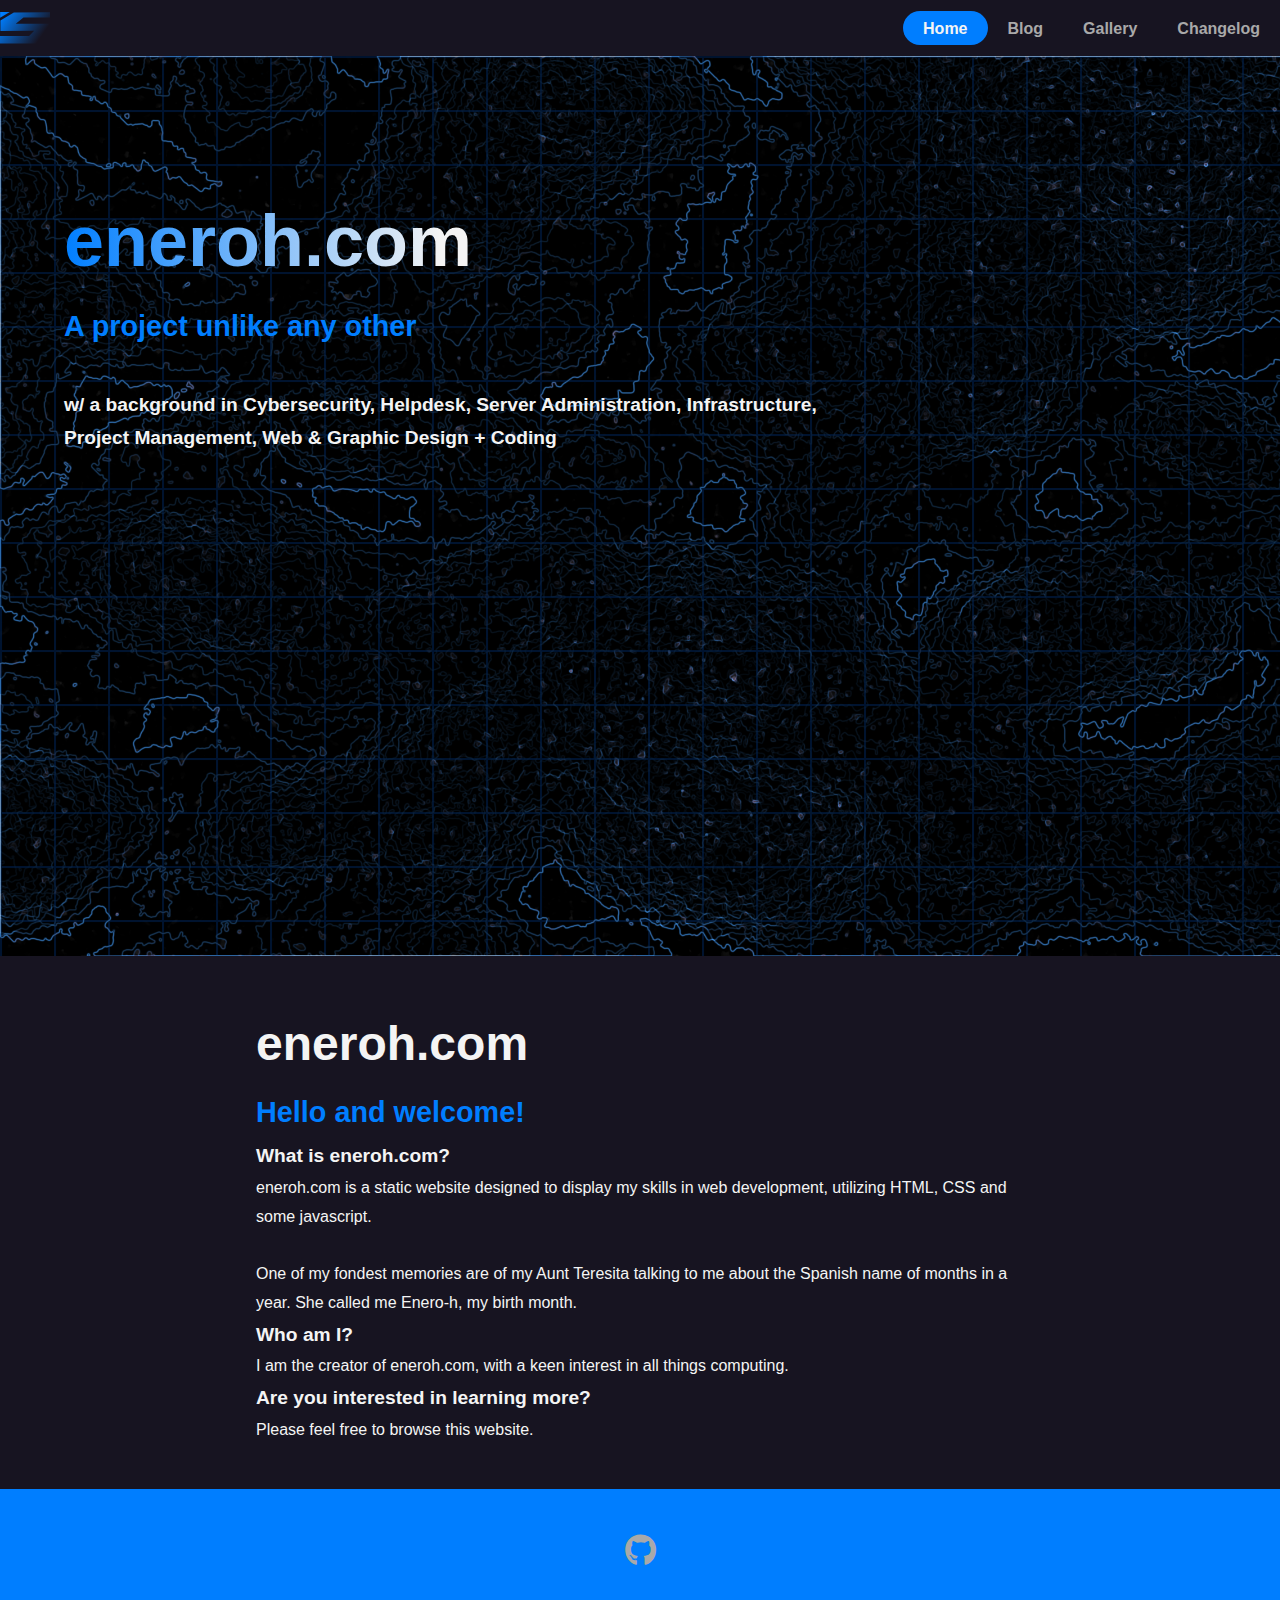
<file: index.html>
<!DOCTYPE html>
<html lang=en>
	<head>
		<meta charset="utf-8">
		<meta name="viewport" content="width=device-width, initial-scale=1.0">
		<!--<meta http-equiv="Content-Security-Policy" content="default-src 'self'">--> <!--BREAKS EVERYTHING-->
		<meta name="theme-color" content="#00cc66">
		<meta name="rating" content="General">
		<meta name="subject" content="Home">
		<meta name="description" content="The Primary Webpage for eneroh.com">
		<meta name="robots" content="index,follow">
		<meta name="googlebot" content="index,follow">
		<title>eneroh.com</title>
		<link rel="stylesheet" href="styles/styles.css">
		<link rel="stylesheet" href="https://cdnjs.cloudflare.com/ajax/libs/font-awesome/6.7.2/css/all.min.css">
		<link rel="icon" type="image/x-icon" href="images/logos/favicon.ico">
	</head>
	<body>
		<div class="wrapper">
			<header>
				<nav>
				<div class="headerflex">
					<div class="navleft">
						<img src="ideas/logos/drawing_outline_removed.svg" alt="logo" width="50">
						<!--<img src="ideas/fonts/<logo>" width="100px">-->
					</div>
					<div class="navmobcont">
						<div id=mobilenav>
							<div id="mobilelogo">
								<img src="ideas/logos/drawing_outline_removed.svg" alt="logo" width="50">
							<a href="javascript:void(0);" class="icon" type="button" onclick="myFunction()">
								<!--<i class="fa-solid fa-bars fa-1.5x"></i>-->Menu</a>
							</div>
							<div id="navlinks">
								<a href="https://eneroh.com" class="current">Home</a>
								<a href="/blog">Blog</a>
								<a href="/gallery">Gallery</a>
								<a href="/changelog">Changelog</a>
							</div>
						</div>
					</div>
					<div class="navright">
						<ul>
							<li><a href="https://eneroh.com" class="active">Home</a></li>
							<li><a href="/blog">Blog</a></li>
							<li><a href="/gallery">Gallery</a></li>
							<li><a href="/changelog">Changelog</a></li>
							<!--<li><a href="text">text</a></li>-->
							<!--<li><a href="<email here>"><i class="fa-solid fa-envelope"></i></a></li>-->
						</ul>
					</div>
				</div>
				</nav>
			</header>
			<main>
				<section class="herosection">
					<div class="herotext">
						<div class="herologomob">
							<h1 class="herologomobalt">eneroh.com</h1>
						</div>
						<div class="herologo">
						<!--<img src="ideas/fonts/<eneroh logo here>">-->
						</div>
						<h2>A project unlike any other</h2>
						<p>
						<h3>w/ a background in Cybersecurity, Helpdesk, Server Administration, Infrastructure,<br>
						Project Management, Web & Graphic Design + Coding</h3>
						</p>
						<div class="contact">
						<p>
							<!--<a href="mailto:<email here>" class="icon">Contact Me!</a>-->
						</p>
						</div>

					</div>
					<div class="heroimage">
					</div>
				</section>
				<section class="maincont">
				<h1>eneroh.com</h1>
				<h2>Hello and welcome!</h2>
				<h3>What is eneroh.com?</h3>
				eneroh.com is a static website designed to display my skills in web development, utilizing HTML, CSS and some javascript.<br><br>
				One of my fondest memories are of my Aunt Teresita talking to me about the Spanish name of months in a year. She called me Enero-h, my birth month.
				<h3>Who am I?</h3>
				I am the creator of eneroh.com, with a keen interest in all things computing.
				<h3>Are you interested in learning more?</h3>
				<p>
				Please feel free to browse this website.
				</p>
				</section>
			</main>
			<footer>
				<div class="footermain">
					<a href="https://github.com/eneroh/" class="icon"><i class="fa-brands fa-github fa-2x"></i></a>
					<!--<a href="mailto:kaolininduce@gmail.com" class="icon"><i class="fa-solid fa-envelope fa-2x"></i></a>-->
					<br>
				</div>
			</footer>
		</div>
		<script>
			function myFunction() { 
			  var x = document.getElementById("navlinks"); 
			  if (x.style.display === "block") { 
			    x.style.display = "none"; 
			    } else { 
			    x.style.display = "block"; 
			  } 
			}
		</script>
	</body>
</html>
</file>
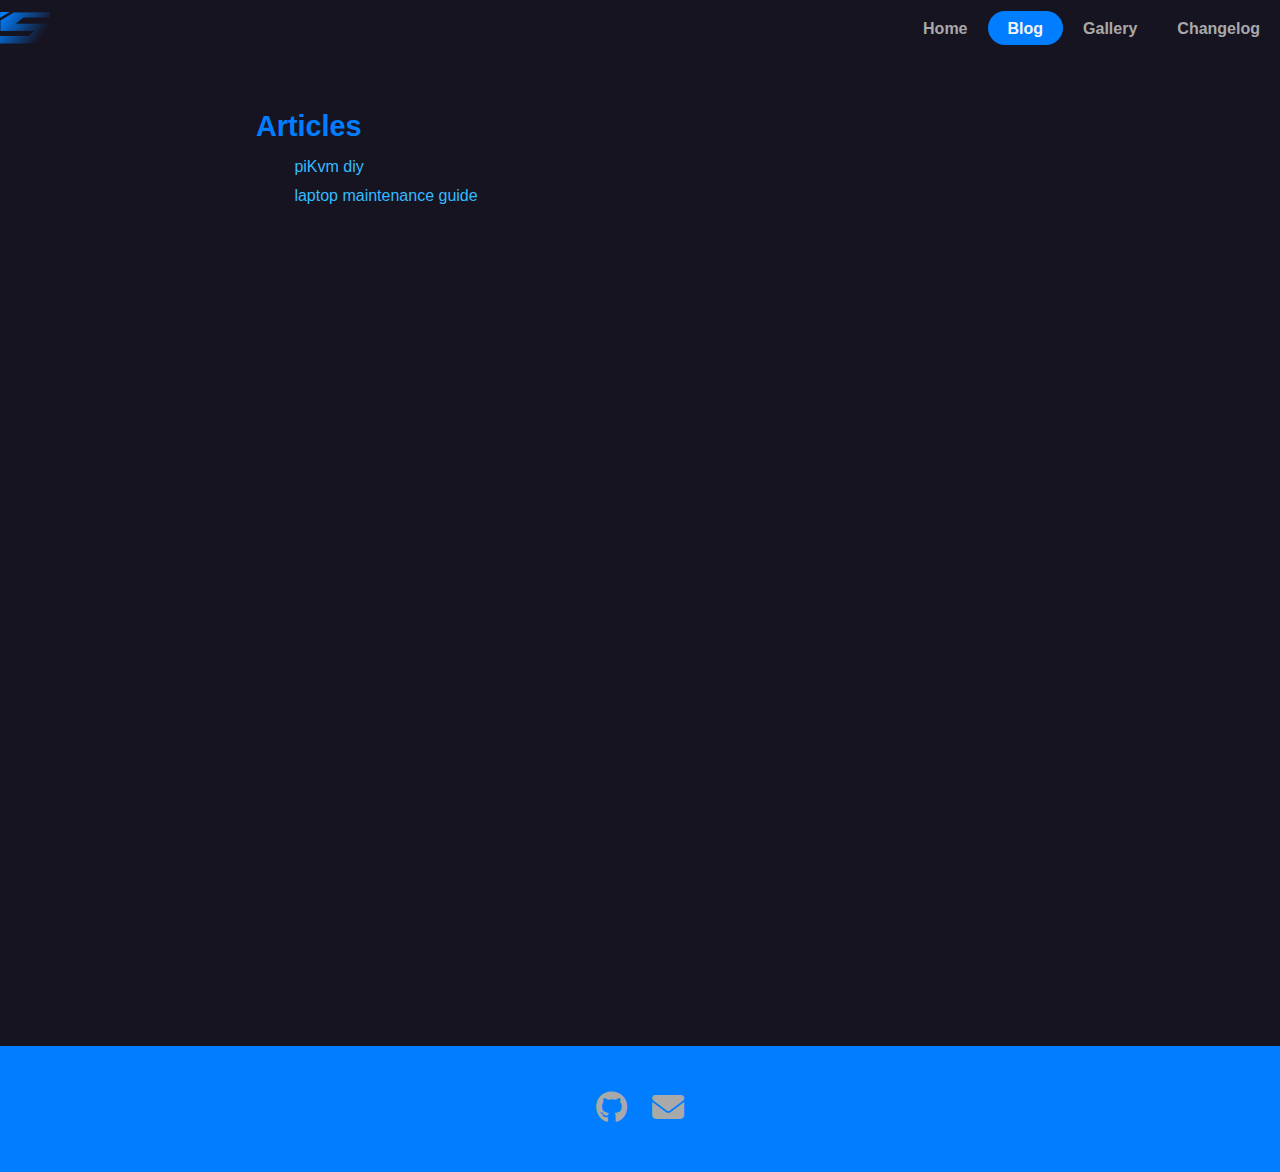
<file: blog.html>
<!DOCTYPE html>
<html lang=en>
	<head>
		<meta charset="utf-8">
		<meta name=viewport content="width=device-width, initial-scale=1.0">
		<!--<meta http-equiv="Content-Security-Policy" content="default-src 'self'">--> <!--BREAKS EVERYTHING-->
		<meta name="theme-color" content="#00cc66">
		<meta name="rating" content="General">
		<meta name="subject" content="Blog">
		<meta name="description" content="Displays blog articles">
		<meta name="robots" content="index,follow">
		<meta name="googlebot" content="index,follow">
		<title>Blog - Eneroh.com</title>
		<link rel="stylesheet" href="styles/styles.css">
		<link rel="stylesheet" href="https://cdnjs.cloudflare.com/ajax/libs/font-awesome/6.7.2/css/all.min.css">
		<link rel="icon" type="image/x-icon" href="images/logos/favicon.ico">
	</head>
	<body>
	<div class="wrapper">
		<header>
			<nav>
			<div class="headerflex">
				<div class="navleft">
					<img src="ideas/logos/drawing_outline_removed.svg" width="50px">
					<!--<img src="ideas/fonts/<logo here>" width="100px">-->
				</div>
				<div class="navmobcont">
					<div id=mobilenav>
						<div id="mobilelogo">
							<img src="ideas/logos/drawing_outline_removed.svg" width="50px">
							<a href="javascript:void(0);" class="icon" onclick="myFunction()">
								<!--<i class="fa-solid fa-bars"></i>-->Menu</a>
						</div>
						<div id="navlinks">
							<a href="https://eneroh.com">Home</a>
							<a href="/blog" class="current">Blog</a>
							<a href="/gallery">Gallery</a>
							<a href="/changelog">Changelog</a>
						</div>
					</div>
				</div>
				<div class="navright">
					<ul>
						<li><a href="https://eneroh.com">Home</a></li>
						<li><a href="/blog" class="active">Blog</a></li>
						<li><a href="/gallery">Gallery</a></li>
						<li><a href="/changelog">Changelog</a></li>
						<!--<li><a href="/text">text</a></li>-->
						<!--<li><a href="mailto:kaolininduce@gmail.com"><i class="fa-solid fa-envelope"></i></a></li>-->
					</ul>
				</div>
			</div>
			</nav>
		</header>
	</div>
	<main>
		<section class="blogcont">
			<div class="blogmain">
				<h2>Articles</h2>
				<ul>
					<li><a href="articles/piKvm_diy">piKvm diy</a></li>
					<li><a href="articles/laptop_maintenance_guide">laptop maintenance guide</a></li>
				</ul>
			</div>
		</section>
	</main>
	<footer>
		<div class="footermain">
			<a href="https://github.com/eneroh/" class="icon"><i class="fa-brands fa-github fa-2x"></i></a>
			<a href="mailto:kaolininduce@gmail.com" class="icon"><i class="fa-solid fa-envelope fa-2x"></i></a>
			<br>
		</div>
	</footer>
	<script>
	function myFunction() { 
	  var x = document.getElementById("navlinks"); 
	  if (x.style.display === "block") { 
	    x.style.display = "none"; 
	    } else { 
	    x.style.display = "block"; 
	  } 
	}
	</script>
	</body>
</html>
</file>
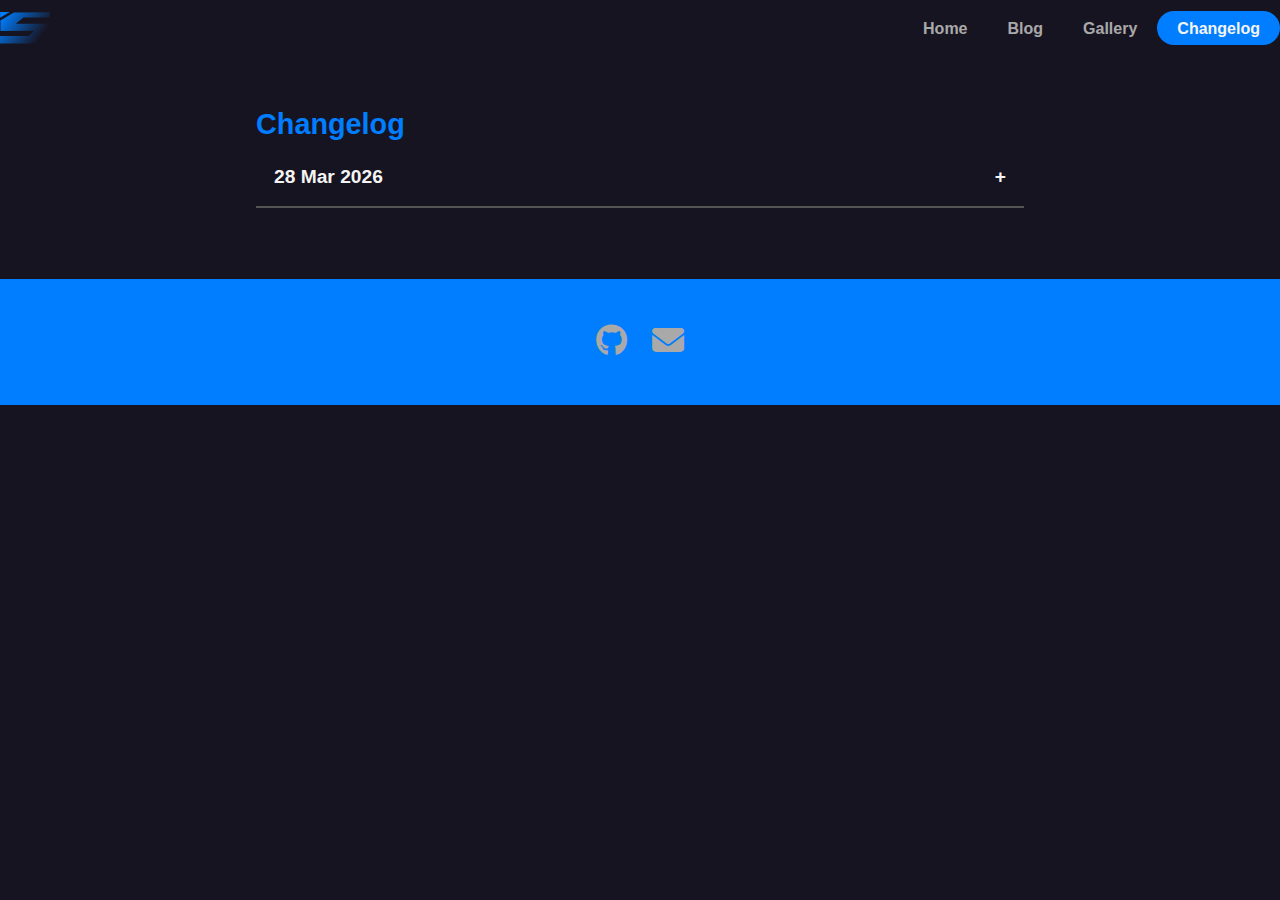
<file: changelog.html>
<!DOCTYPE html>
<html lang=en>
	<head>
		<meta charset="utf-8">
		<meta name="viewport" content="width=device-width, initial-scale=1.0">
		<!--<meta http-equiv="Content-Security-Policy" content="default-src 'self'">--> <!--BREAKS EVERYTHING-->
		<meta name="theme-color" content="#007eff">
		<meta name="rating" content="General">
		<meta name="subject" content="Changelog">
		<meta name="description" content="Displays information on changes made to this website">
		<meta name="robots" content="index,follow">
		<meta name="googlebot" content="index,follow">
		<title>Changelog - Eneroh.com</title>
		<link rel="stylesheet" href="styles/styles.css">
		<link rel="stylesheet" href="https://cdnjs.cloudflare.com/ajax/libs/font-awesome/6.7.2/css/all.min.css">
		<link rel="icon" type="image/x-icon" href="images/logos/favicon.ico">
	</head>
	<body>
	<div class="wrapper">
		<header>
			<nav>
			<div class="headerflex">
				<div class="navleft">
					<img src="ideas/logos/drawing_outline_removed.svg" width="50px">
					<!--<img src="ideas/fonts/<logo>" width="100px">-->
				</div>
				<div class="navmobcont">
					<div id=mobilenav>
						<div id="mobilelogo">
							<img src="ideas/logos/drawing_outline_removed.svg" width="50px">
							<a href="javascript:void(0);" class="icon" onclick="myFunction()">
							<!--<i class="fa-solid fa-bars"></i>-->Menu</a>
						</div>
						<div id="navlinks">
							<a href="https://eneroh.com">Home</a>
							<a href="/blog">Blog</a>
							<a href="/gallery">Gallery</a>
							<a href="/changelog" class="current">Changelog</a>
						</div>
					</div>
				</div>
				<div class="navright">
					<ul>
						<li><a href="https://eneroh.com">Home</a></li>
						<li><a href="/blog">Blog</a></li>
						<li><a href="/gallery">Gallery</a></li>
						<li><a href="/changelog" class="active">Changelog</a></li>
						<!--<li><a href="/<text>">text</a></li>-->
						<!--<li><a href="mailto:kaolininduce@gmail.com"><i class="fa-solid fa-envelope"></i></a></li>-->
					</ul>
				</div>
			</div>
			</nav>
		</header>
		<main>
		<section class="clcont">
			<div class="clmain">
			<h2>Changelog</h2>
<button type="button" class="collapsible">28 Mar 2026</button>
<div class="content">
	<ul>
		<li>eneroh.com is reborn.</li>
	</ul>
</div>
	<br>
	<br>
</div>
	</div>
	</section>
	</main>
	<footer>
		<div class="footermain">
			<a href="https://github.com/eneroh/" class="icon"><i class="fa-brands fa-github fa-2x"></i></a>
			<a href="mailto:kaolininduce@gmail.com" class="icon"><i class="fa-solid fa-envelope fa-2x"></i></a>
			<br>
		</div>
	</footer>
	</div>
	<script>
	function myFunction() { 
	  var x = document.getElementById("navlinks"); 
	  if (x.style.display === "block") { 
	    x.style.display = "none"; 
	    } else { 
	    x.style.display = "block"; 
	  } 
	}
	</script>
	<script>
	var coll = document.getElementsByClassName("collapsible");
	var i;

	for (i = 0; i < coll.length; i++) {
	  coll[i].addEventListener("click", function() {
	    this.classList.toggle("active");
	    var content = this.nextElementSibling;
	    if (content.style.display === "block") {
	      content.style.display = "none";
	    } else {
	      content.style.display = "block";
	    }
	  });
	}
	</script>
	</body>
</html>
</file>
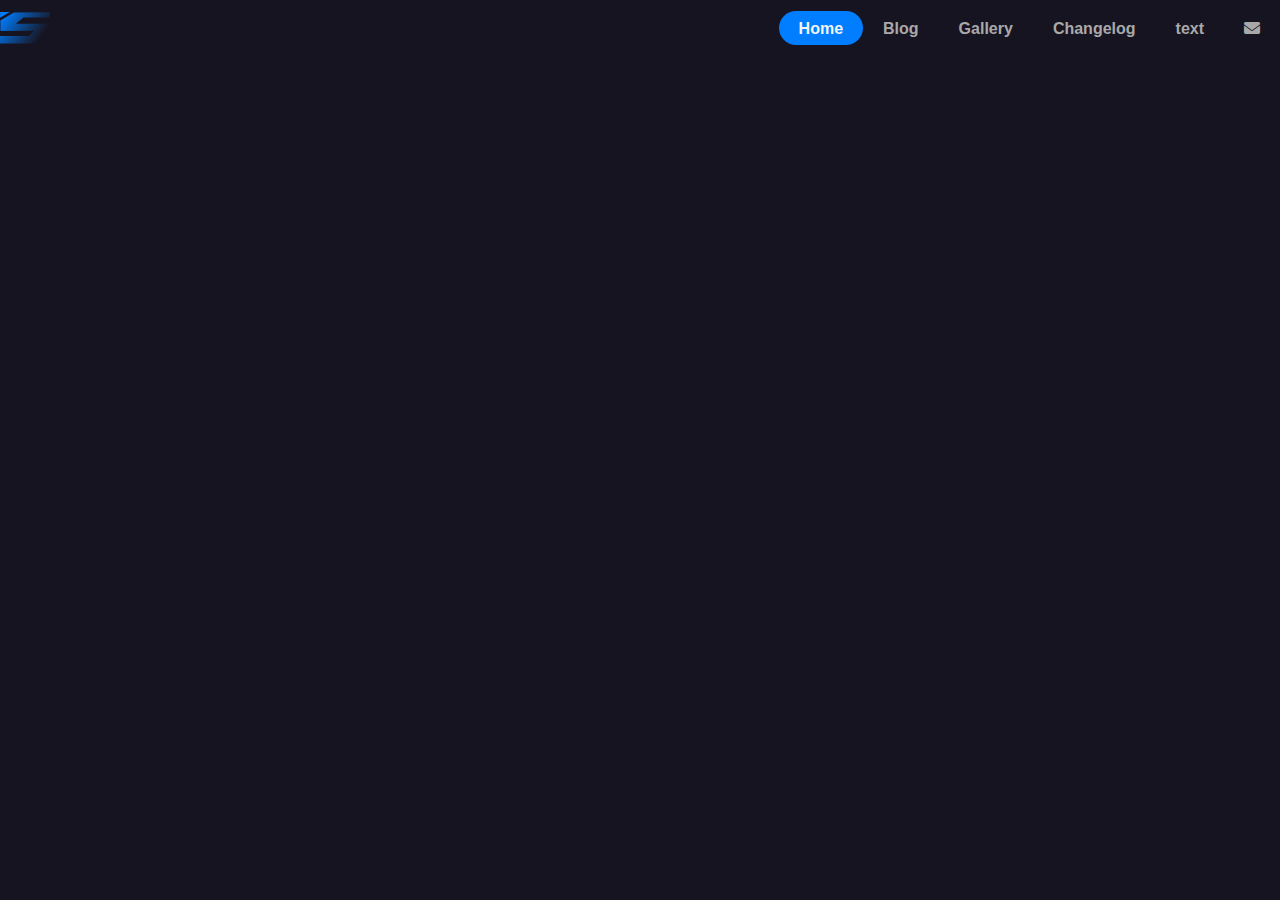
<file: template.html>
<html lang=en>
	<head>
		<meta charset="UTF-8">
		<meta name="viewport" content="width=device-width, initial-scale=1.0">
		<title>Blog - Snopoint</title>
		<link rel="stylesheet" href="styles/styles.css">
		<link rel="stylesheet" href="https://cdnjs.cloudflare.com/ajax/libs/font-awesome/6.6.0/css/all.min.css">
		<link rel="icon" type="image/x-icon" href="images/logos/favicon.ico">
	</head>
	<body>
	<div class="wrapper">
		<header>
			<nav aria-label="primary menu">
			<div class="headerflex">
				<div class="navleft">
					<img src="ideas/logos/drawing_outline_removed.svg" width="50px">
					<!--<img src="ideas/fonts/snopoint_logo_4.png" width="100px">-->
				</div>
				<div class="navmobcont">
					<div id=mobilenav>
						<div id="mobilelogo">
							<img src="ideas/logos/drawing_outline_removed.svg" width="50px">
							<a href="javascript:void(0);" class="icon" onclick="myFunction()">
							<i class="fa-solid fa-bars"></i></a>
						</div>
						<div id="navlinks">
							<a href="/index" class="current" aria-current="current">Home</a>
							<a href="/blog">Blog</a>
							<a href="/gallery">Gallery</a>
							<a href="/changelog">Changelog</a>
						</div>
					</div>
				</div>
				<div class="navright">
					<ul>
						<li><a href="/index" class=active aria-current="current">Home</a></li>
						<li><a href="/blog">Blog</a></li>
						<li><a href="/gallery">Gallery</a></li>
						<li><a href="/changelog">Changelog</a></li>
						<li><a href="/<text>">text</a></li>
						<li><a href="mailto:kaolininduce@gmail.com"><i class="fa-solid fa-envelope"></i></a></li>
					</ul>
				</div>
			</div>
			</nav>
		</header>
	</div>
	</body>
</html>
</file>
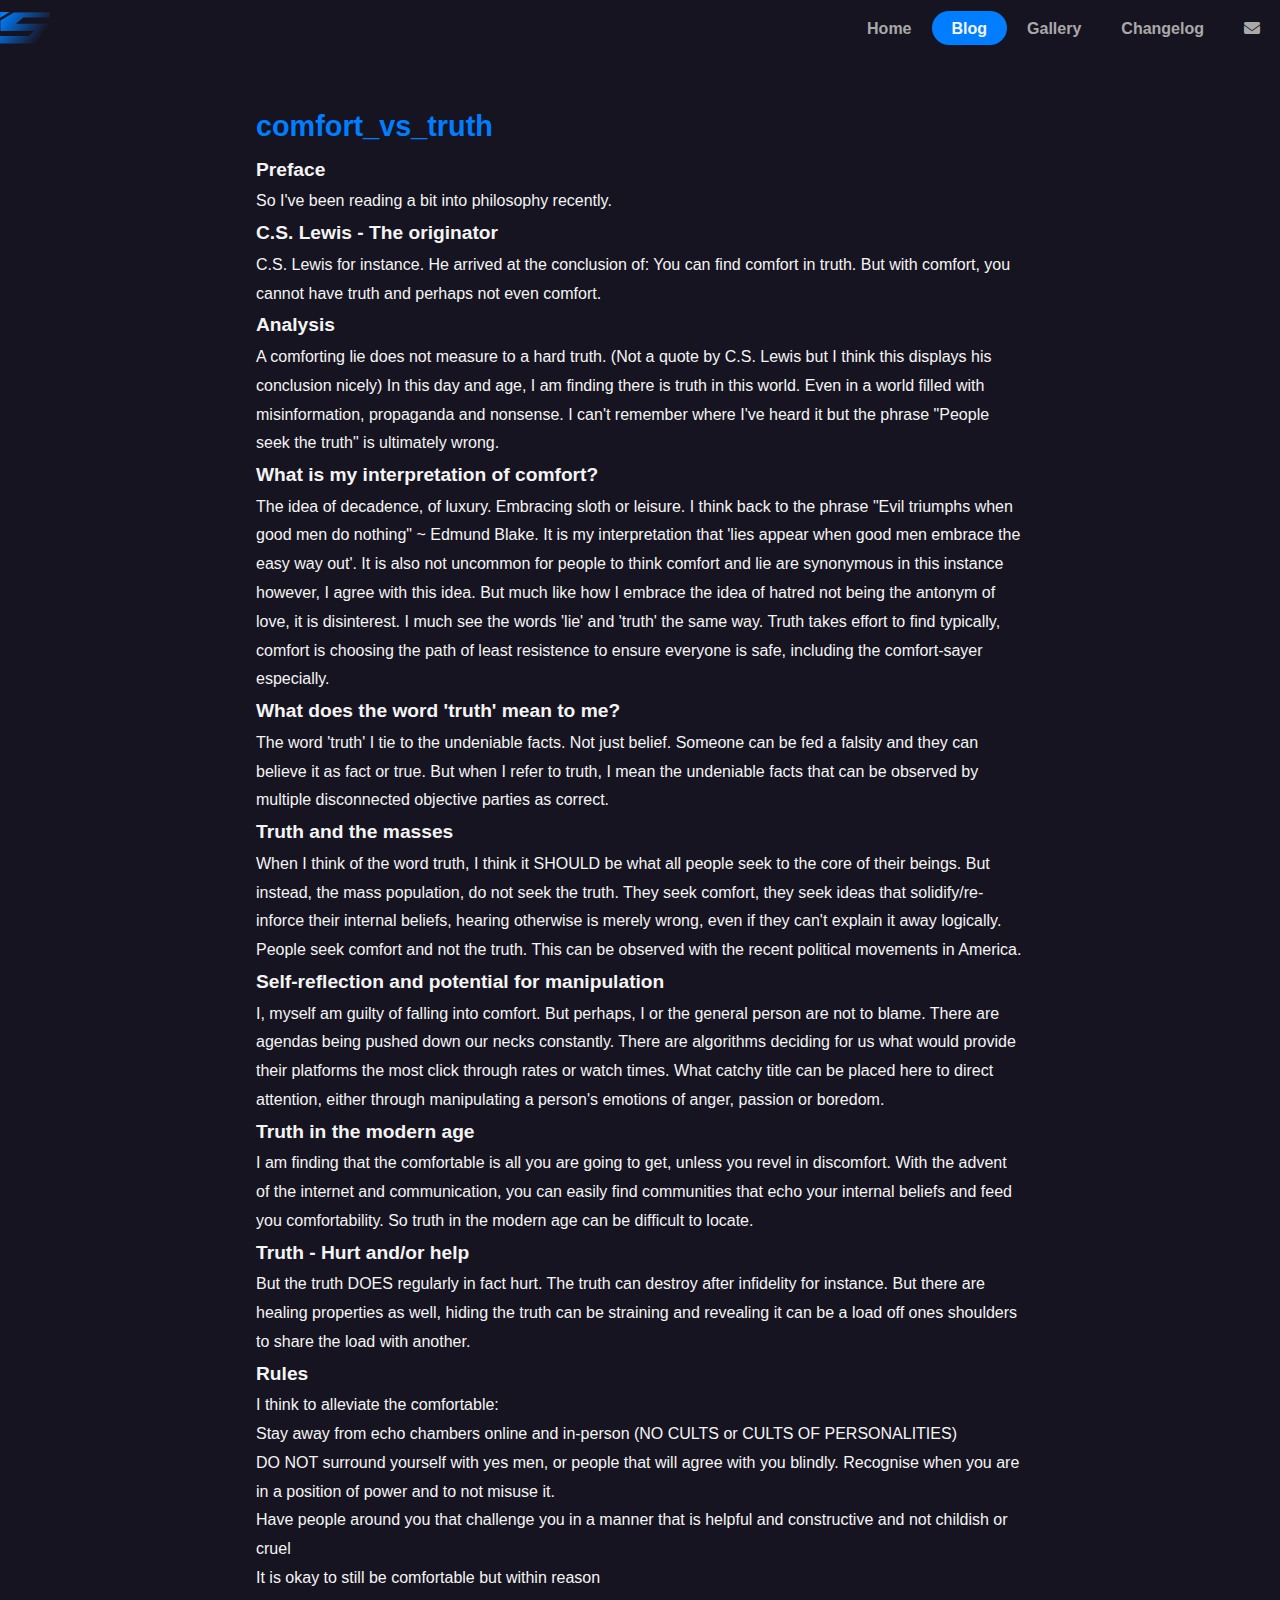
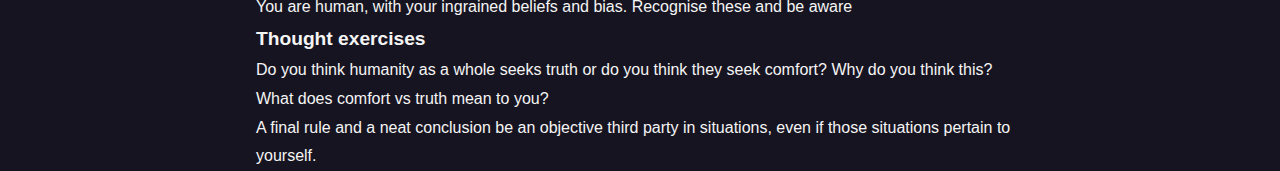
<file: articles/comfort_vs_truth.html>
<html lang=en>
	<head>
		<meta charset="UTF-8">
		<meta name="viewport" content="width=device-width, initial-scale=1.0">
		<title>Blog - Snopoint</title>
		<link rel="stylesheet" href="../styles/styles.css">
		<link rel="stylesheet" href="https://cdnjs.cloudflare.com/ajax/libs/font-awesome/6.7.2/css/all.min.css">
		<link rel="icon" type="image/x-icon" href="../images/logos/favicon.ico">
	</head>
	<body>
	<div class="wrapper">
		<header>
			<nav aria-label="primary menu">
			<div class="headerflex">
				<div class="navleft">
					<img src="../ideas/logos/drawing_outline_removed.svg" width="50px">
					<!--<img src="ideas/fonts/snopoint_logo_4.png" width="100px">-->
				</div>
				<div class="navmobcont">
					<div id=mobilenav>
						<div id="mobilelogo">
							<img src="../ideas/logos/drawing_outline_removed.svg" width="50px">
							<a href="javascript:void(0);" class="icon" onclick="myFunction()">
								<!--<i class="fa-solid fa-bars"></i>-->Menu</a>
						</div>
						<div id="navlinks">
							<a href="/index">Home</a>
							<a href="/blog" class="current" aria-current="current">Blog</a>
							<a href="/gallery">Gallery</a>
							<a href="/changelog">Changelog</a>
						</div>
					</div>
				</div>
				<div class="navright">
					<ul>
						<li><a href="/index">Home</a></li>
						<li><a href="/blog" class=active aria-current="current">Blog</a></li>
						<li><a href="/gallery">Gallery</a></li>
						<li><a href="/changelog">Changelog</a></li>
						<li><a href="mailto:kaolininduce@gmail.com"><i class="fa-solid fa-envelope"></i></a></li>
					</ul>
				</div>
			</div>
			</nav>
		</header>
		<main>
			<article>
			<section class="blogcont">
				<div class="blogmain">
<h2>comfort_vs_truth</h2>

<h3>Preface</h3>
So I've been reading a bit into philosophy recently.

<h3>C.S. Lewis - The originator</h3>
C.S. Lewis for instance. He arrived at the conclusion of: You can find comfort in truth. But with comfort, you cannot have truth and perhaps not even comfort.

<h3>Analysis</h3>
A comforting lie does not measure to a hard truth. (Not a quote by C.S. Lewis but I think this displays his conclusion nicely)

In this day and age, I am finding there is truth in this world. Even in a world filled with misinformation, propaganda and nonsense.

I can't remember where I've heard it but the phrase "People seek the truth" is ultimately wrong.

<h3>What is my interpretation of comfort?</h3>

The idea of decadence, of luxury. Embracing sloth or leisure. I think back to the phrase "Evil triumphs when good men do nothing" ~ Edmund Blake. It is my interpretation that 'lies appear when good men embrace the easy way out'. It is also not uncommon for people to think comfort and lie are synonymous in this instance however, I agree with this idea. But much like how I embrace the idea of hatred not being the antonym of love, it is disinterest.

I much see the words 'lie' and 'truth' the same way. Truth takes effort to find typically, comfort is choosing the path of least resistence to ensure everyone is safe, including the comfort-sayer especially.

<h3>What does the word 'truth' mean to me?</h3>

The word 'truth' I tie to the undeniable facts. Not just belief. Someone can be fed a falsity and they can believe it as fact or true. But when I refer to truth, I mean the undeniable facts that can be observed by multiple disconnected objective parties as correct.

<h3>Truth and the masses</h3>

When I think of the word truth, I think it SHOULD be what all people seek to the core of their beings. But instead, the mass population, do not seek the truth. They seek comfort, they seek ideas that solidify/re-inforce their internal beliefs, hearing otherwise is merely wrong, even if they can't explain it away logically.

People seek comfort and not the truth. This can be observed with the recent political movements in America.

<h3>Self-reflection and potential for manipulation</h3>

I, myself am guilty of falling into comfort. But perhaps, I or the general person are not to blame. There are agendas being pushed down our necks constantly. There are algorithms deciding for us what would provide their platforms the most click through rates or watch times. 

What catchy title can be placed here to direct attention, either through manipulating a person's emotions of anger, passion or boredom.

<h3>Truth in the modern age</h3>

I am finding that the comfortable is all you are going to get, unless you revel in discomfort. With the advent of the internet and communication, you can easily find communities that echo your internal beliefs and feed you comfortability. So truth in the modern age can be difficult to locate.

<h3>Truth - Hurt and/or help</h3>

But the truth DOES regularly in fact hurt. The truth can destroy after infidelity for instance.

But there are healing properties as well, hiding the truth can be straining and revealing it can be a load off ones shoulders to share the load with another.

<h3>Rules</h3>
I think to alleviate the comfortable:
<br>
<ul>
	<li>Stay away from echo chambers online and in-person (NO CULTS or CULTS OF PERSONALITIES)</li>
	<li>DO NOT surround yourself with yes men, or people that will agree with you blindly. Recognise when you are in a position of power and to not misuse it.</li>
	<li>Have people around you that challenge you in a manner that is helpful and constructive and not childish or cruel</li>
	<li>It is okay to still be comfortable but within reason</li>
	<li>You are human, with your ingrained beliefs and bias. Recognise these and be aware</li>
</ul>

<h3>Thought exercises</h3>
<ul>
	<li>Do you think humanity as a whole seeks truth or do you think they seek comfort? Why do you think this?</li>
	<li>What does comfort vs truth mean to you?</li>
</ul>
A final rule and a neat conclusion be an objective third party in situations, even if those situations pertain to yourself.
				</div>
			</section>
			</article>
		</main>
	</div>
	<script>
	function myFunction() { 
	  var x = document.getElementById("navlinks"); 
	  if (x.style.display === "block") { 
	    x.style.display = "none"; 
	    } else { 
	    x.style.display = "block"; 
	  } 
	}
	</script>
	</body>
</html>
</file>
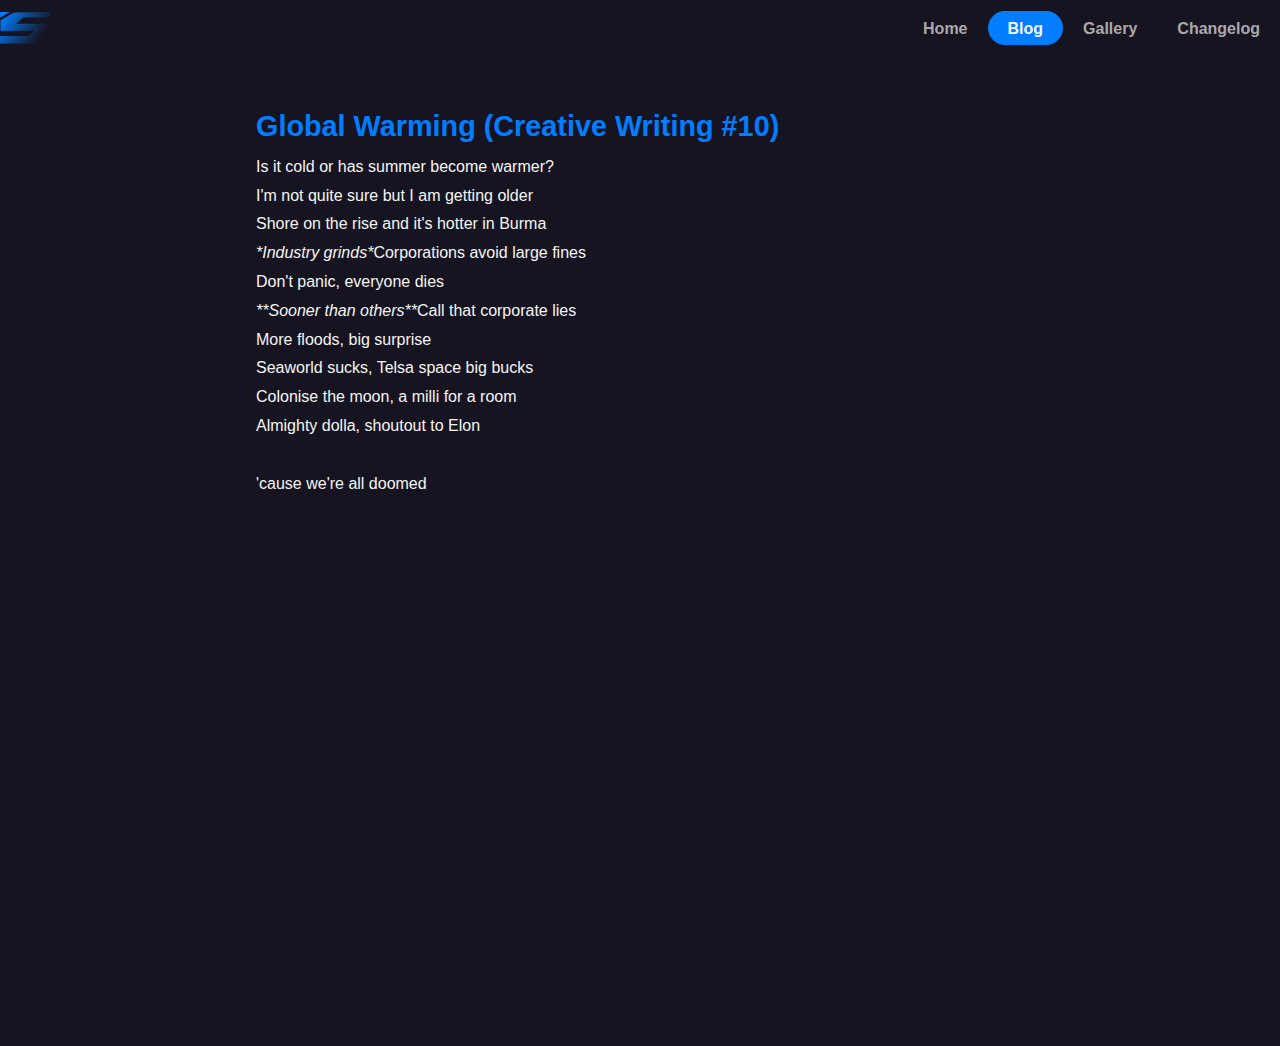
<file: articles/global_warming.html>
<!DOCTYPE html>
<html lang=en>
	<head>
		<meta charset="utf-8">
		<meta name="viewport" content="width=device-width, initial-scale=1.0">
		<!--<meta http-equiv="Content-Security-Policy" content="default-src 'self'">--> <!--BREAKS EVERYTHING-->
		<meta name="theme-color" content="#04AA6D">
		<meta name="rating" content="General">
		<meta name="subject" content="global warming">
		<meta name="description" content="creative writing piece #10">
		<meta name="robots" content="noindex">
		<meta name="googlebot" content="noindex">
		<title>Blog - Eneroh.com</title>
		<link rel="stylesheet" href="../styles/styles.css">
		<link rel="stylesheet" href="https://cdnjs.cloudflare.com/ajax/libs/font-awesome/6.7.2/css/all.min.css">
		<link rel="icon" type="image/x-icon" href="../images/logos/favicon.ico">
	</head>
	<body>
	<div class="wrapper">
		<header>
			<nav>
			<div class="headerflex">
				<div class="navleft">
					<img src="../ideas/logos/drawing_outline_removed.svg" width="50px">
					<!--<img src="ideas/fonts/<logo>" width="100px">-->
				</div>
				<div class="navmobcont">
					<div id=mobilenav>
						<div id="mobilelogo">
							<img src="../ideas/logos/drawing_outline_removed.svg" width="50px">
							<a href="javascript:void(0);" class="icon" onclick="myFunction()">
								<!--<i class="fa-solid fa-bars"></i>-->Menu</a>
						</div>
						<div id="navlinks">
							<a href="https://eneroh.com">Home</a>
							<a href="/blog" class="current">Blog</a>
							<a href="/gallery">Gallery</a>
							<a href="/changelog">Changelog</a>
						</div>
					</div>
				</div>
				<div class="navright">
					<ul>
						<li><a href="/index">Home</a></li>
						<li><a href="/blog" class="active">Blog</a></li>
						<li><a href="/gallery">Gallery</a></li>
						<li><a href="/changelog">Changelog</a></li>
						<!--<li><a href="mailto:kaolininduce@gmail.com"><i class="fa-solid fa-envelope"></i></a></li>-->
					</ul>
				</div>
			</div>
			</nav>
		</header>
		<main>
			<section class="blogcont">
				<div class="articlemain">
<h2>Global Warming (Creative Writing #10)</h2>
Is it cold or has summer become warmer?
<br>
I'm not quite sure but I am getting older
<br>
Shore on the rise and it's hotter in Burma
<br>
<i>*Industry grinds*</i>Corporations avoid large fines
<br>
Don't panic, everyone dies
<br>
<i>**Sooner than others**</i>Call that corporate lies
<br>
More floods, big surprise
<br>
Seaworld sucks, Telsa space big bucks
<br>
Colonise the moon, a milli for a room
<br>
Almighty dolla, shoutout to Elon
<br>
<br>
'cause we're all doomed
				</div>
			</section>
		</main>
	<footer>
	</footer>
	</div>
	<script>
	function myFunction() { 
	  var x = document.getElementById("navlinks"); 
	  if (x.style.display === "block") { 
	    x.style.display = "none"; 
	    } else { 
	    x.style.display = "block"; 
	  } 
	}
	</script>
	</body>
</html>
</file>
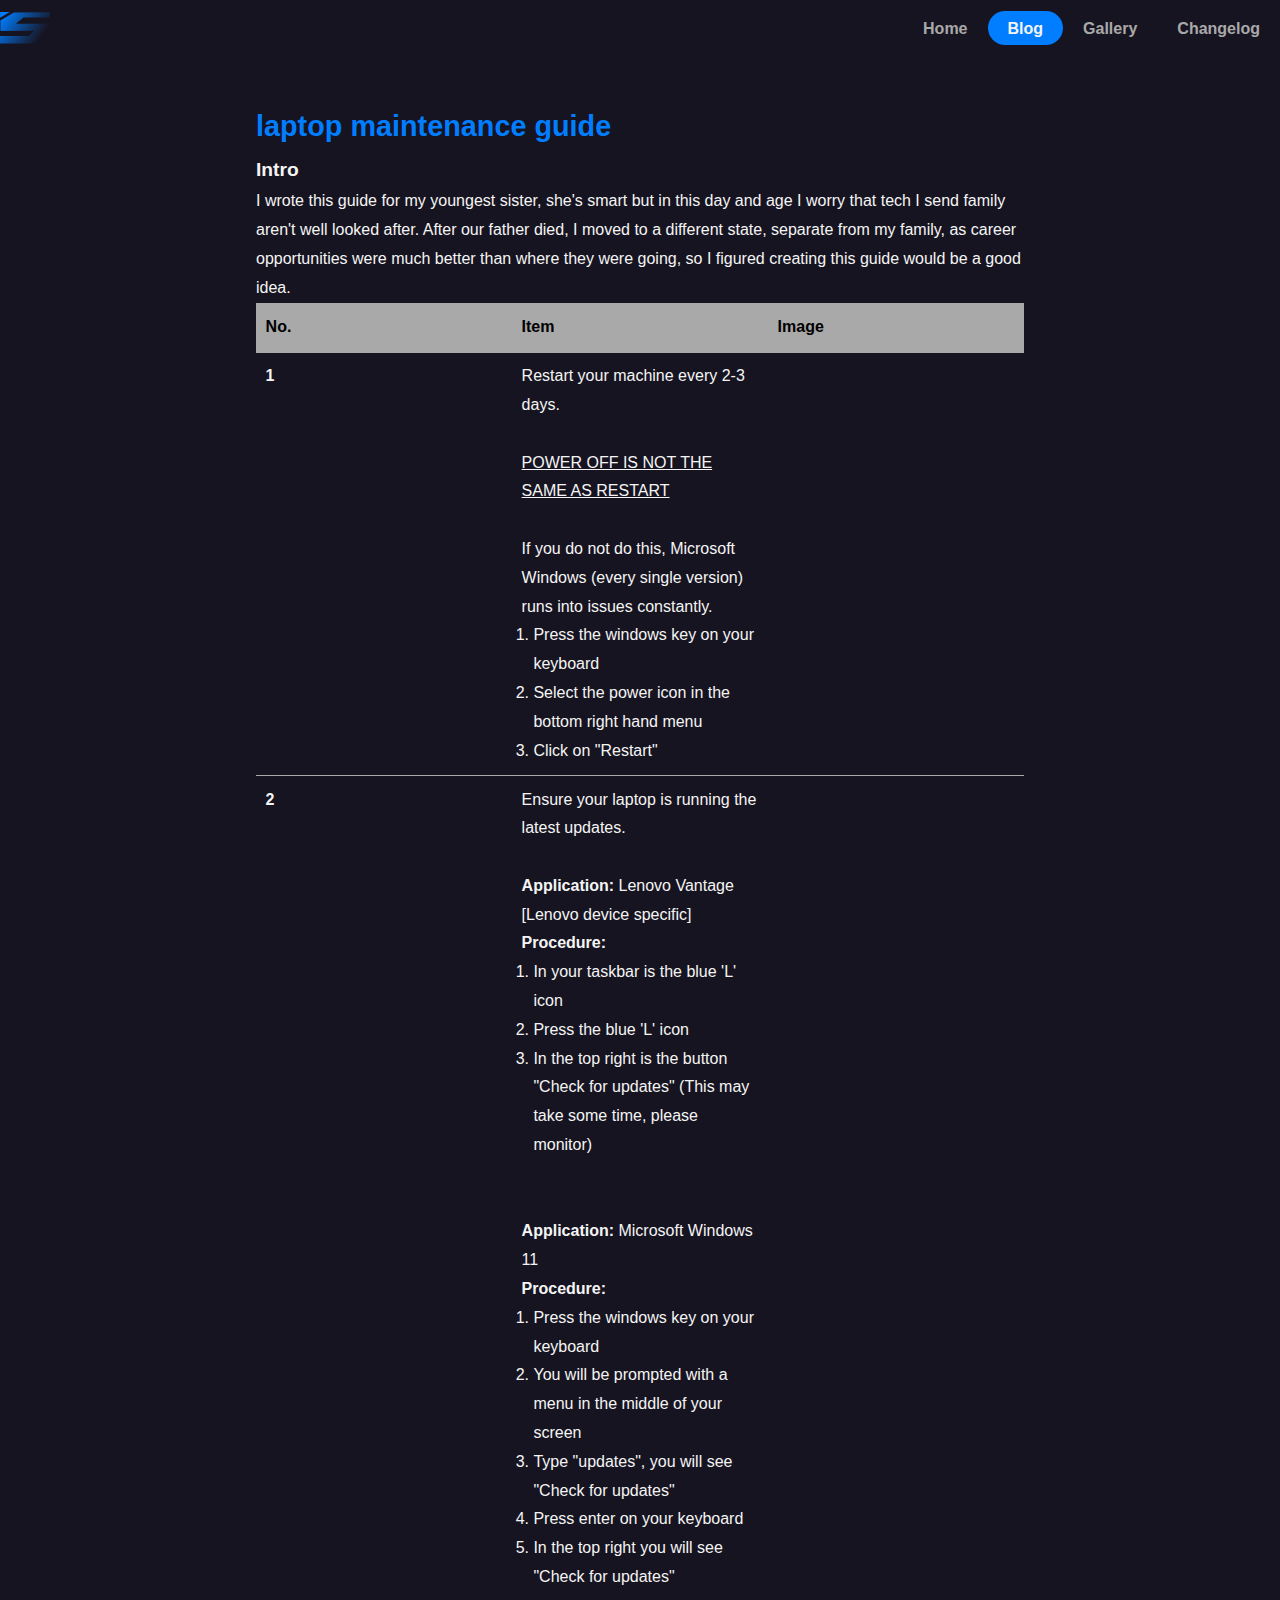
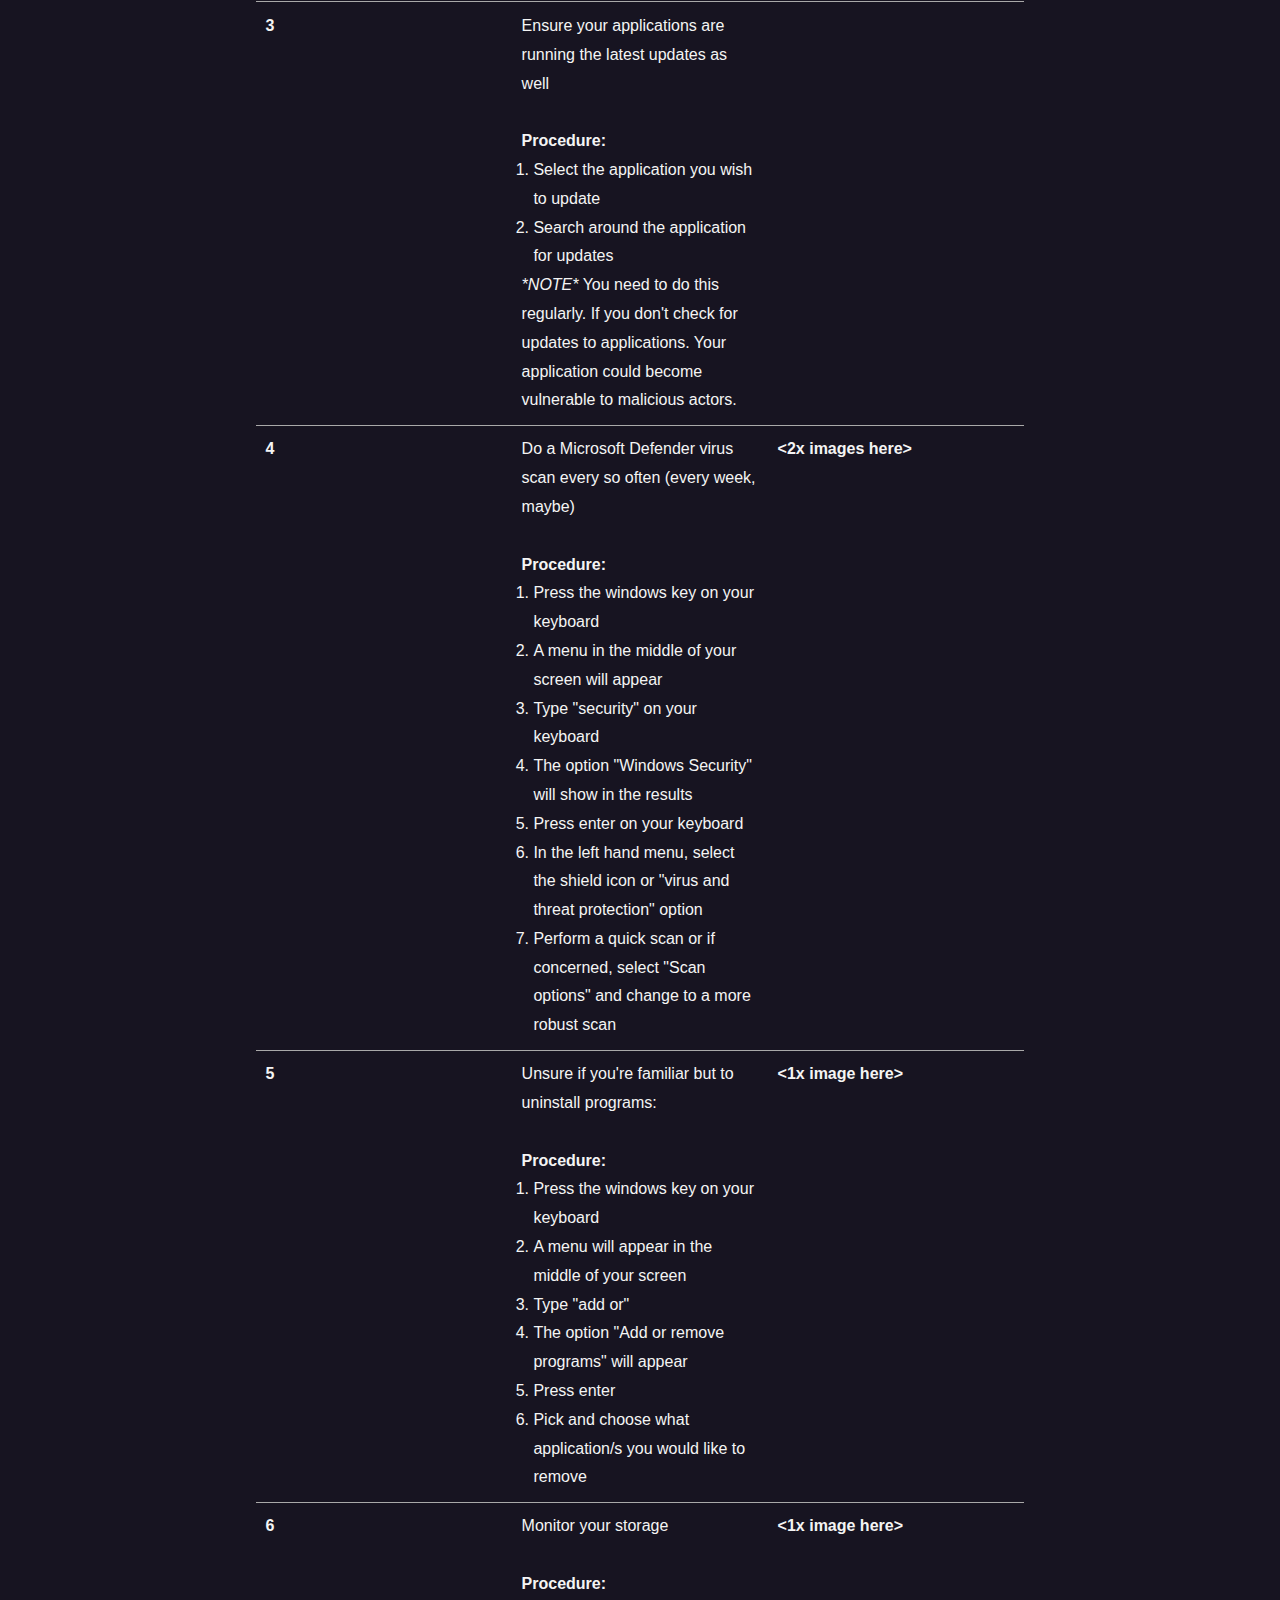
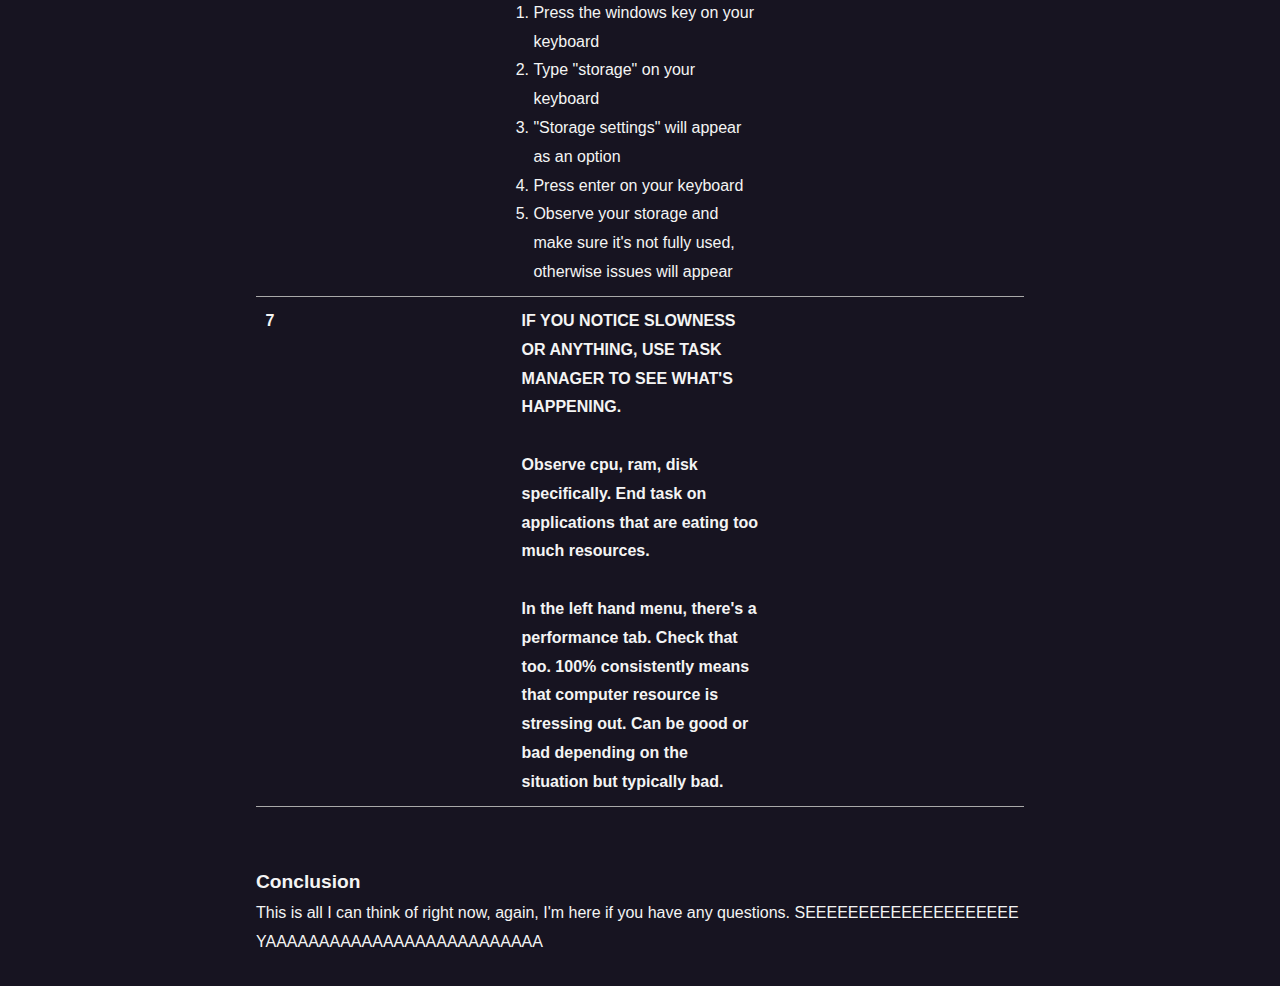
<file: articles/laptop_maintenance_guide.html>
<!DOCTYPE html>
<html lang=en>
	<head>
		<meta charset="utf-8">
		<meta name="viewport" content="width=device-width, initial-scale=1.0">
		<!--<meta http-equiv="Content-Security-Policy" content="default-src 'self'">--> <!--BREAKS EVERYTHING-->
		<meta name="theme-color" content="#007eff">
		<meta name="rating" content="General">
		<meta name="subject" content="pikvm project article">
		<meta name="description" content="Displays blog article titled 'pikvm project'">
		<meta name="robots" content="noindex">
		<meta name="googlebot" content="noindex">
		<title>Blog - Snopoint</title>
		<link rel="stylesheet" href="../styles/styles.css">
		<link rel="stylesheet" href="https://cdnjs.cloudflare.com/ajax/libs/font-awesome/6.7.2/css/all.min.css">
		<link rel="icon" type="image/x-icon" href="../images/logos/favicon.ico">
	</head>
	<body>
	<div class="wrapper">
		<header>
			<nav>
			<div class="headerflex">
				<div class="navleft">
					<img src="../ideas/logos/drawing_outline_removed.svg" width="50px">
					<!--<img src="ideas/fonts/snopoint_logo_4.png" width="100px">-->
				</div>
				<div class="navmobcont">
					<div id=mobilenav>
						<div id="mobilelogo">
							<img src="../ideas/logos/drawing_outline_removed.svg" width="50px">
							<a href="javascript:void(0);" class="icon" onclick="myFunction()">
								<!--<i class="fa-solid fa-bars"></i>-->Menu</a>
						</div>
						<div id="navlinks">
							<a href="https://eneroh.com">Home</a>
							<a href="/blog" class="current">Blog</a>
							<a href="/gallery">Gallery</a>
							<a href="/changelog">Changelog</a>
						</div>
					</div>
				</div>
				<div class="navright">
					<ul>
						<li><a href="/index">Home</a></li>
						<li><a href="/blog" class="active">Blog</a></li>
						<li><a href="/gallery">Gallery</a></li>
						<li><a href="/changelog">Changelog</a></li>
						<!--<li><a href="mailto:kaolininduce@gmail.com"><i class="fa-solid fa-envelope"></i></a></li>-->
					</ul>
				</div>
			</div>
			</nav>
		</header>
		<main>
			<section class="blogcont">
				<div class="articlemain">
<h2>laptop maintenance guide</h2>
<h3>Intro</h3>
I wrote this guide for my youngest sister, she's smart but in this day and age I worry that tech I send family aren't well looked after. After our father died, I moved to a different state, separate from my family, as career opportunities were much better than where they were going, so I figured creating this guide would be a good idea.
<table>
	<tr>
		<th>No.</th>
		<th>Item</th>
		<th>Image</th>
	</tr>
	<tr>
		<td><b>1</b></td>
		<td>
		Restart your machine every 2-3 days.
		<br>
		<br>
		<u>POWER OFF IS NOT THE SAME AS RESTART</u>
		<br>
		<br>
		If you do not do this, Microsoft Windows (every single version) runs into issues constantly.
		<ol>
			<li>Press the windows key on your keyboard</li>
			<li>Select the power icon in the bottom right hand menu</li>
			<li>Click on "Restart"</li>
		</ol>
		</td>
		<td>
			<b><image here></b>
		</td>
	</tr>
	<tr>
		<td><b>2</b></td>
		<td>
		Ensure your laptop is running the latest updates.
		<br>
		<br>
		<b>Application:</b> Lenovo Vantage [Lenovo device specific]
		<br>
		<b>Procedure:</b>
		<ol>
			<li>In your taskbar is the blue 'L' icon</li>
			<li>Press the blue 'L' icon</li>
			<li>In the top right is the button "Check for updates" (This may take some time, please monitor)</li>
		</ol>
		<br>
		<br>
		<b>Application:</b> Microsoft Windows 11
		<br>
		<b>Procedure:</b>
		<ol>
		<li>Press the windows key on your keyboard</li>
		<li>You will be prompted with a menu in the middle of your screen</li>
		<li>Type "updates", you will see "Check for updates"</li>
		<li>Press enter on your keyboard</li>
		<li>In the top right you will see "Check for updates"</li>
		</ol>
		</td>
		<td>
			<b><image here><b/>
			<b><image here></b>
		</td>
	</tr>
	<tr>
		<td><b>3</b></td>
		<td>
		Ensure your applications are running the latest updates as well
		<br>
		<br>
		<b>Procedure:</b>
		<ol>
			<li>Select the application you wish to update</li>
			<li>Search around the application for updates</li>
		</ol>
		<i>*NOTE*</i> You need to do this regularly. If you don't check for updates to applications. Your application could become vulnerable to malicious actors.
		</td>
		<td>
			<b><No Image here></b>
		</td>
	</tr>
	<tr>
		<td><b>4</b></td>
		<td>Do a Microsoft Defender virus scan every so often (every week, maybe)
			<br>
			<br>
			<b>Procedure:</b>
			<ol>
				<li>Press the windows key on your keyboard</li>
				<li>A menu in the middle of your screen will appear</li>
				<li>Type "security" on your keyboard</li>
				<li>The option "Windows Security" will show in the results</li>
				<li>Press enter on your keyboard</li>
				<li>In the left hand menu, select the shield icon or "virus and threat protection" option</li>
				<li>Perform a quick scan or if concerned, select "Scan options" and change to a more robust scan</li>
			</ol>
		</td>
		<td>
			<b><2x images here></b>
		</td>
	</tr>
	<tr>
		<td><b>5</b></td>
		<td>
			Unsure if you're familiar but to uninstall programs:
			<br>
			<br>
			<b>Procedure:</b>
			<ol>
				<li>Press the windows key on your keyboard</li>
				<li>A menu will appear in the middle of your screen</li>
				<li>Type "add or"</li>
				<li>The option "Add or remove programs" will appear</li>
				<li>Press enter</li>
				<li>Pick and choose what application/s you would like to remove</li>
			</ol>
		</td>
		<td>
			<b><1x image here></b>
		</td>
	</tr>
	<tr>
		<td><b>6</b></td>
		<td>
			Monitor your storage
			<br>
			<br>
			<b>Procedure:</b>
			<ol>
				<li>Press the windows key on your keyboard</li>
				<li>Type "storage" on your keyboard</li>
				<li>"Storage settings" will appear as an option</li>
				<li>Press enter on your keyboard</li>
				<li>Observe your storage and make sure it's not fully used, otherwise issues will appear</li>
			</ol>
		</td>
		<td>
			<b><1x image here></b>
		</td>
	</tr>
	<tr>
		<td><b>7</b></td>
		<td>
			<b>IF YOU NOTICE SLOWNESS OR ANYTHING, USE TASK MANAGER TO SEE WHAT'S HAPPENING.
				<br>
				<br>
Observe cpu, ram, disk specifically. End task on applications that are eating too much resources.
<br>
<br>
In the left hand menu, there's a performance tab. Check that too. 100% consistently means that computer resource is stressing out. Can be good or bad depending on the situation but typically bad.
			</b>
		</td>
	</tr>
</table>
<br>
<br>
<h3>Conclusion</h3>
This is all I can think of right now, again, I'm here if you have any questions.

SEEEEEEEEEEEEEEEEEEEE YAAAAAAAAAAAAAAAAAAAAAAAAAA
<br>
<br>
				</div>
			</section>
		</main>
	<footer>
	</footer>
	</div>
	<script>
	function myFunction() { 
	  var x = document.getElementById("navlinks"); 
	  if (x.style.display === "block") { 
	    x.style.display = "none"; 
	    } else { 
	    x.style.display = "block"; 
	  } 
	}
	</script>
	</body>
</html>
</file>
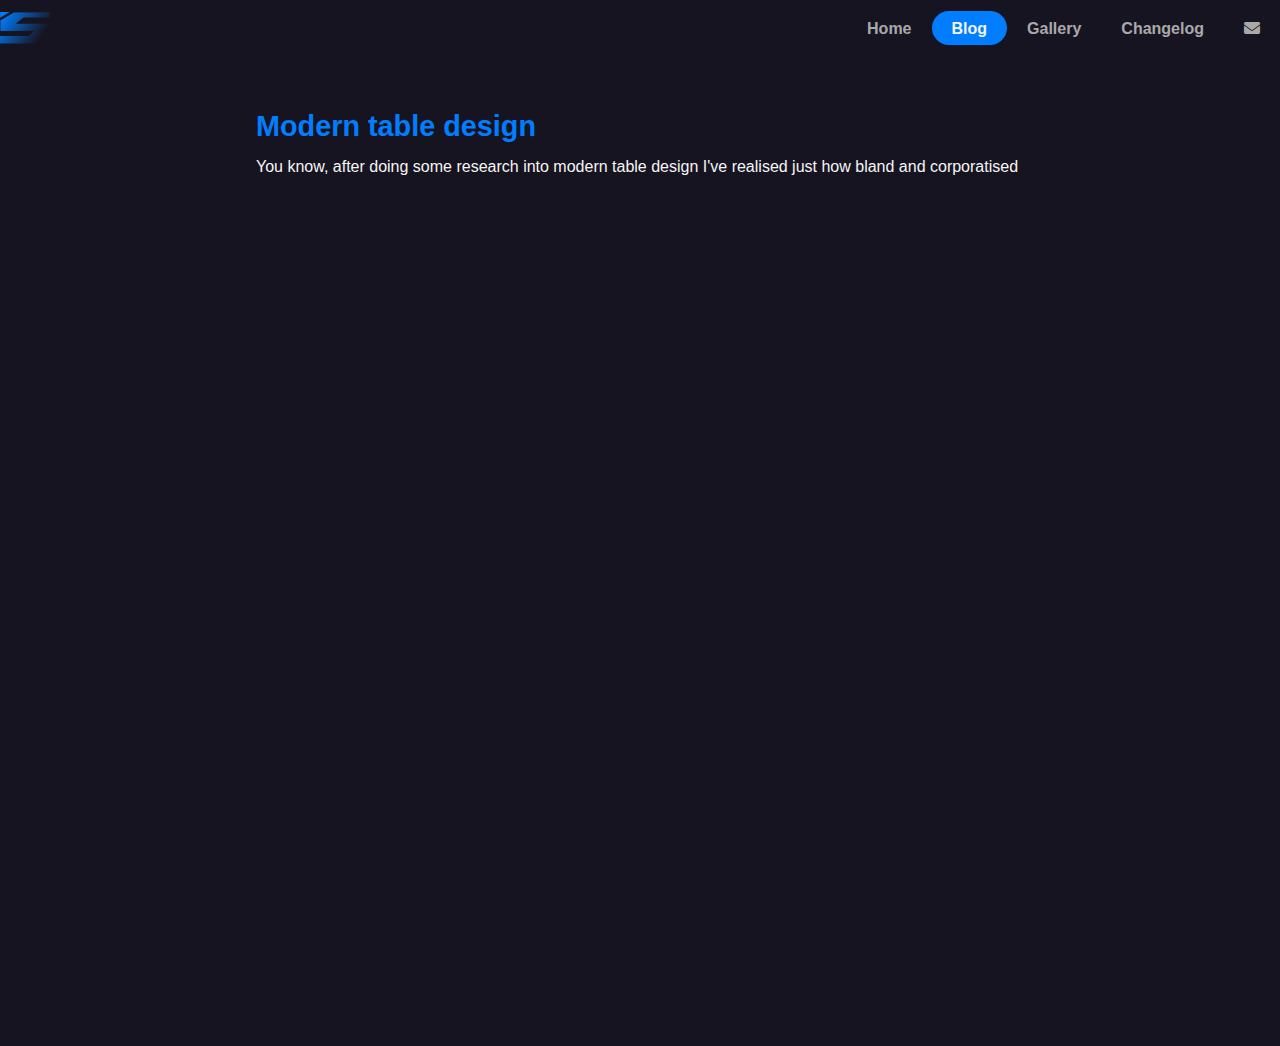
<file: articles/modern_table_design.html>
<html lang=en>
	<head>
		<meta charset="UTF-8">
		<meta name="viewport" content="width=device-width, initial-scale=1.0">
		<title>Blog - Snopoint</title>
		<link rel="stylesheet" href="../styles/styles.css">
		<link rel="stylesheet" href="https://cdnjs.cloudflare.com/ajax/libs/font-awesome/6.7.2/css/all.min.css">
		<link rel="icon" type="image/x-icon" href="../images/logos/favicon.ico">
	</head>
	<body>
	<div class="wrapper">
		<header>
			<nav aria-label="primary menu">
			<div class="headerflex">
				<div class="navleft">
					<img src="../ideas/logos/drawing_outline_removed.svg" width="50px">
					<!--<img src="ideas/fonts/snopoint_logo_4.png" width="100px">-->
				</div>
				<div class="navmobcont">
					<div id=mobilenav>
						<div id="mobilelogo">
							<img src="../ideas/logos/drawing_outline_removed.svg" width="50px">
							<a href="javascript:void(0);" class="icon" onclick="myFunction()">
								<!--<i class="fa-solid fa-bars"></i>-->Menu</a>
						</div>
						<div id="navlinks">
							<a href="/index">Home</a>
							<a href="/blog" class="current" aria-current="current">Blog</a>
							<a href="/gallery">Gallery</a>
							<a href="/changelog">Changelog</a>
						</div>
					</div>
				</div>
				<div class="navright">
					<ul>
						<li><a href="/index">Home</a></li>
						<li><a href="/blog" class=active aria-current="current">Blog</a></li>
						<li><a href="/gallery">Gallery</a></li>
						<li><a href="/changelog">Changelog</a></li>
						<li><a href="mailto:kaolininduce@gmail.com"><i class="fa-solid fa-envelope"></i></a></li>
					</ul>
				</div>
			</div>
			</nav>
		</header>
		<main>
			<section class="blogcont">
				<div class="articlemain">
<h2>Modern table design</h2>

You know, after doing some research into modern table design I've realised just how bland and corporatised


				</div>
			</section>
		</main>
	</div>
	<script>
	function myFunction() { 
	  var x = document.getElementById("navlinks"); 
	  if (x.style.display === "block") { 
	    x.style.display = "none"; 
	    } else { 
	    x.style.display = "block"; 
	  } 
	}
	</script>
	</body>
</html>
</file>
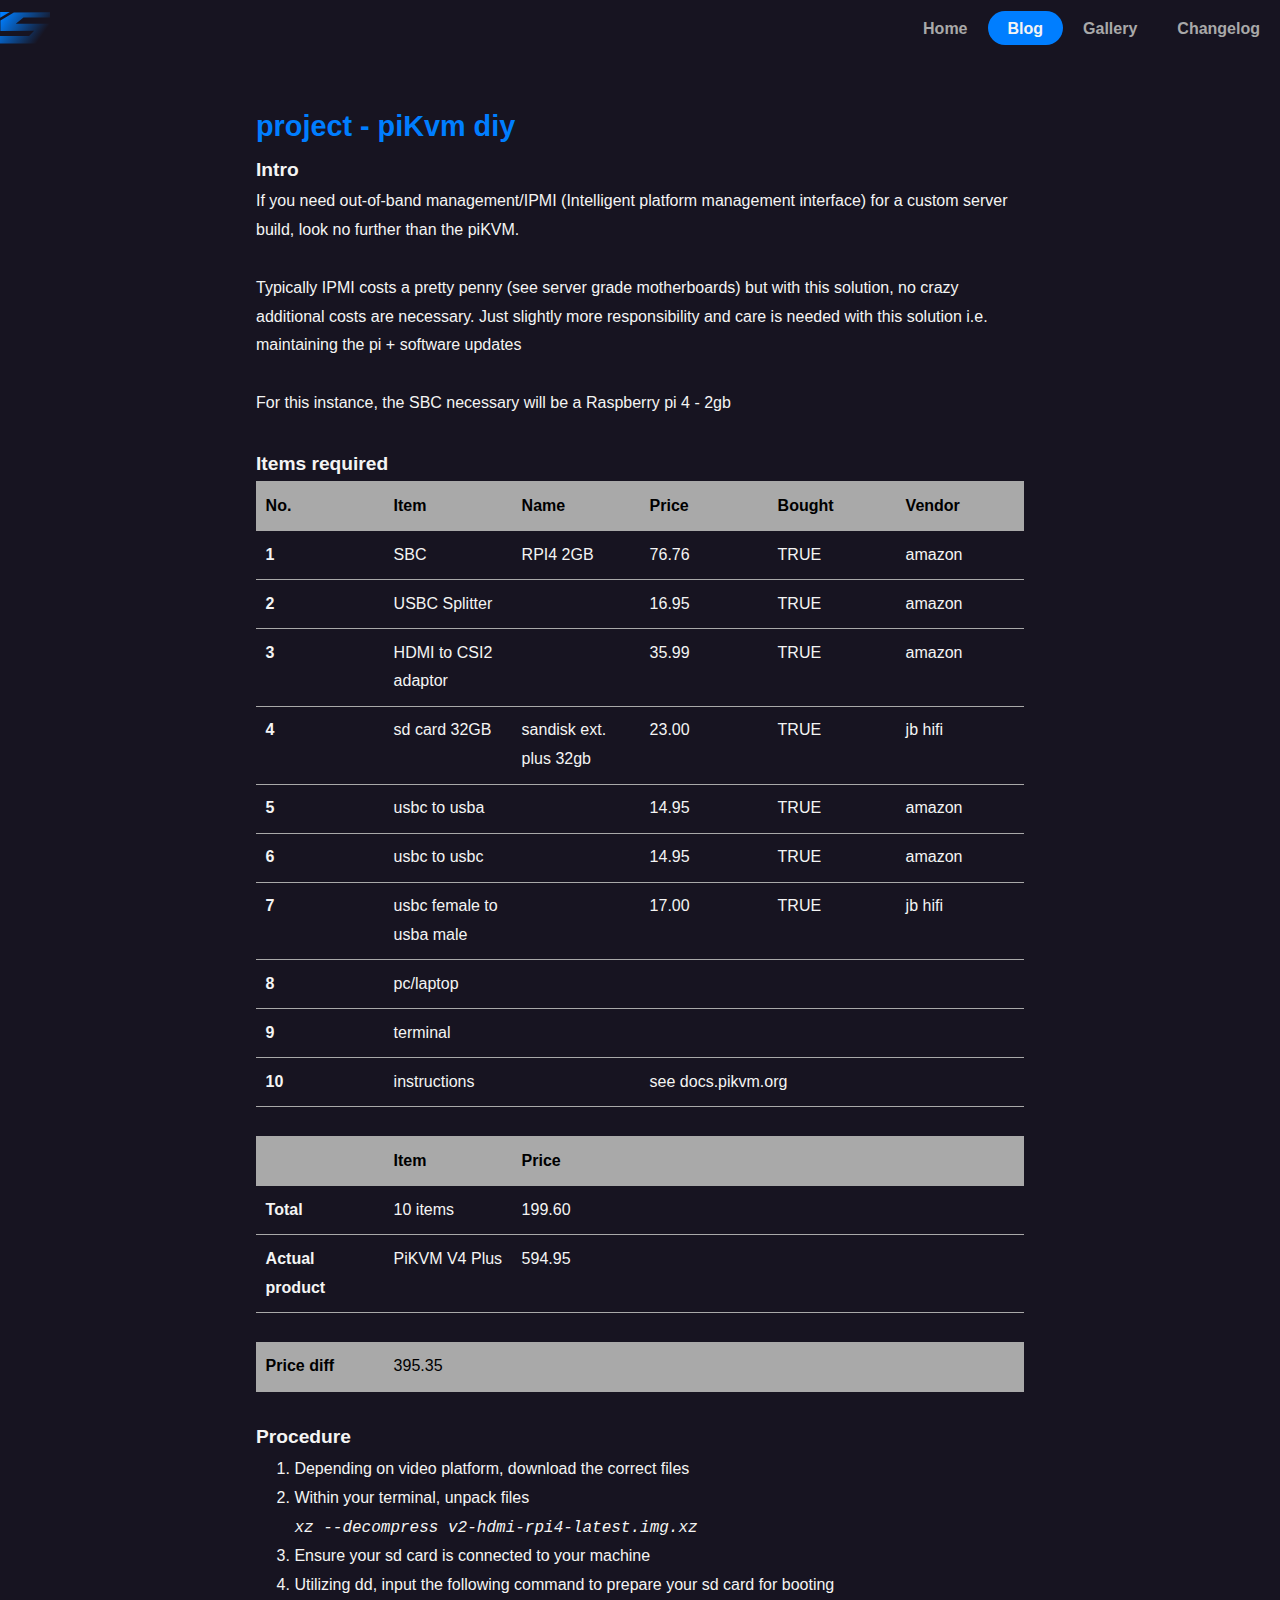
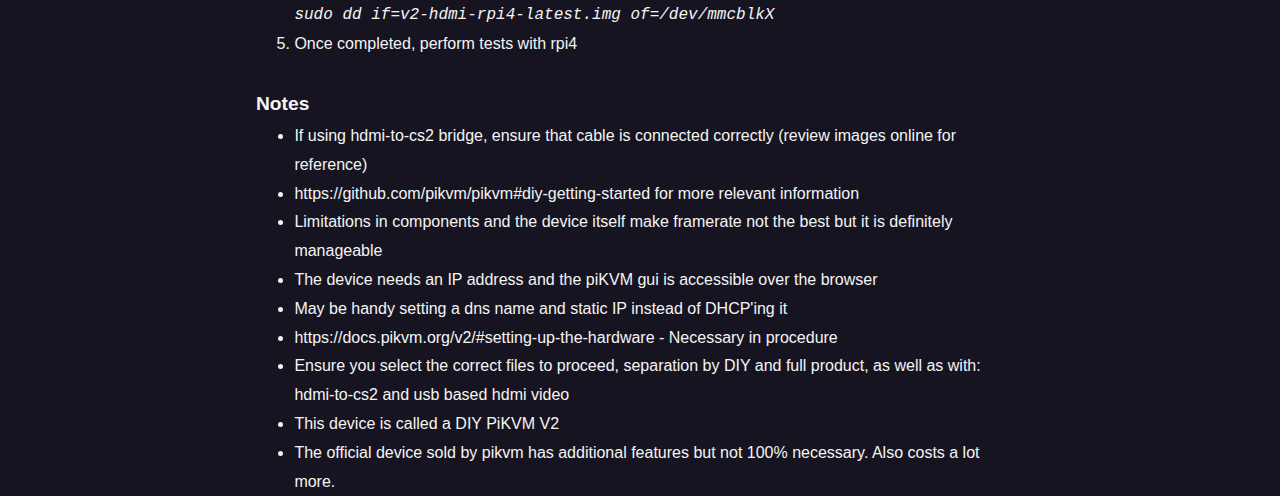
<file: articles/pikvm_diy.html>
<!DOCTYPE html>
<html lang=en>
	<head>
		<meta charset="utf-8">
		<meta name="viewport" content="width=device-width, initial-scale=1.0">
		<!--<meta http-equiv="Content-Security-Policy" content="default-src 'self'">--> <!--BREAKS EVERYTHING-->
		<meta name="theme-color" content="#04AA6D">
		<meta name="rating" content="General">
		<meta name="subject" content="pikvm project article">
		<meta name="description" content="Displays blog article titled 'pikvm project'">
		<meta name="robots" content="noindex">
		<meta name="googlebot" content="noindex">
		<title>Blog - Eneroh.com</title>
		<link rel="stylesheet" href="../styles/styles.css">
		<link rel="stylesheet" href="https://cdnjs.cloudflare.com/ajax/libs/font-awesome/6.7.2/css/all.min.css">
		<link rel="icon" type="image/x-icon" href="../images/logos/favicon.ico">
	</head>
	<body>
	<div class="wrapper">
		<header>
			<nav>
			<div class="headerflex">
				<div class="navleft">
					<img src="../ideas/logos/drawing_outline_removed.svg" width="50px">
					<!--<img src="ideas/fonts/<logo>" width="100px">-->
				</div>
				<div class="navmobcont">
					<div id=mobilenav>
						<div id="mobilelogo">
							<img src="../ideas/logos/drawing_outline_removed.svg" width="50px">
							<a href="javascript:void(0);" class="icon" onclick="myFunction()">
								<!--<i class="fa-solid fa-bars"></i>-->Menu</a>
						</div>
						<div id="navlinks">
							<a href="https://eneroh.com">Home</a>
							<a href="/blog" class="current">Blog</a>
							<a href="/gallery">Gallery</a>
							<a href="/changelog">Changelog</a>
						</div>
					</div>
				</div>
				<div class="navright">
					<ul>
						<li><a href="/index">Home</a></li>
						<li><a href="/blog" class="active">Blog</a></li>
						<li><a href="/gallery">Gallery</a></li>
						<li><a href="/changelog">Changelog</a></li>
						<!--<li><a href="mailto:kaolininduce@gmail.com"><i class="fa-solid fa-envelope"></i></a></li>-->
					</ul>
				</div>
			</div>
			</nav>
		</header>
		<main>
			<section class="blogcont">
				<div class="articlemain">
<h2>project - piKvm diy</h2>

<h3>Intro</h3>
If you need out-of-band management/IPMI (Intelligent platform management interface) for a custom server build, look no further than the piKVM.
<br>
<br>
Typically IPMI costs a pretty penny (see server grade motherboards) but with this solution, no crazy additional costs are necessary. Just slightly more responsibility and care is needed with this solution i.e. maintaining the pi + software updates
<br>
<br>
For this instance, the SBC necessary will be a Raspberry pi 4 - 2gb
<br>
<br>
<h3>Items required</h3>
<table>
<tr>
	<th>No.</th>
	<th>Item</th>
	<th>Name</th>
	<th>Price</th>
	<th>Bought</th>
	<th>Vendor</th>
</tr>
<tr>
	<th>1</th>
	<td>SBC</td>
	<td>RPI4 2GB</td>
	<td>76.76</td>
	<td>TRUE</td>
	<td>amazon</td>
</tr>
<tr>
	<th>2</th>
	<td>USBC Splitter</td>
	<td></td>
	<td>16.95</td>
	<td>TRUE</td>
	<td>amazon</td>
</tr>
<tr>
	<th>3</th>
	<td>HDMI to CSI2 adaptor</td>
	<td></td>
	<td>35.99</td>
	<td>TRUE</td>
	<td>amazon</td>
</tr>
<tr>
	<th>4</th>
	<td>sd card 32GB</td>
	<td>sandisk ext. plus 32gb</td>
	<td>23.00</td>
	<td>TRUE</td>
	<td>jb hifi</td>
</tr>
<tr>
	<th>5</th>
	<td>usbc to usba</td>
	<td></td>
	<td>14.95</td>
	<td>TRUE</td>
	<td>amazon</td>
</tr>
<tr>
	<th>6</th>
	<td>usbc to usbc</td>
	<td></td>
	<td>14.95</td>
	<td>TRUE</td>
	<td>amazon</td>
</tr>
<tr>
	<th>7</th>
	<td>usbc female to usba male</td>
	<td></td>
	<td>17.00</td>
	<td>TRUE</td>
	<td>jb hifi</td>
</tr>
<tr>
	<th>8</th>
	<td colspan="5">pc/laptop</td>
</tr>
<tr>
	<th>9</th>
	<td colspan="5">terminal</td>
</tr>
<tr>
	<th>10</th>
	<td colspan="2">instructions</td>
	<td colspan="3">see docs.pikvm.org</td>
</tr>
</table>
<br>
<table>
<tr>
	<th></th>
	<th>Item</th>
	<th colspan="4">Price</th>
</tr>
<tr>
	<th>Total</th>
	<td>10 items</td>
	<td colspan="4">199.60</td>           
</tr>
<tr>
	<th>Actual product</th>
	<td>PiKVM V4 Plus</td>
	<td colspan="4">594.95</td>           
</tr>
</table>
<br>
<table>
<tr>
	<th>Price diff</th>
	<td colspan="5">395.35</td>
</tr>
</table>
<br>
<h3>Procedure</h3>
<ol>
	<li>Depending on video platform, download the correct files</li>
	<li>Within your terminal, unpack files</li>
	<code>xz --decompress v2-hdmi-rpi4-latest.img.xz</code>
	<li>Ensure your sd card is connected to your machine</li>
	<li>Utilizing dd, input the following command to prepare your sd card for booting</li>
	<code>sudo dd if=v2-hdmi-rpi4-latest.img of=/dev/mmcblkX</code>
	<li>Once completed, perform tests with rpi4</li>
</ol>
<br>
<h3>Notes</h3>
<ul>
	<li>If using hdmi-to-cs2 bridge, ensure that cable is connected correctly (review images online for reference)</li>
	<li>https://github.com/pikvm/pikvm#diy-getting-started for more relevant information</li>
	<li>Limitations in components and the device itself make framerate not the best but it is definitely manageable</li>
	<li>The device needs an IP address and the piKVM gui is accessible over the browser</li>
	<li>May be handy setting a dns name and static IP instead of DHCP'ing it</li>
	<li>https://docs.pikvm.org/v2/#setting-up-the-hardware - Necessary in procedure</li>
	<li>Ensure you select the correct files to proceed, separation by DIY and full product, as well as with: hdmi-to-cs2 and usb based hdmi video</li>
	<li> This device is called a DIY PiKVM V2</li>
	<li>The official device sold by pikvm has additional features but not 100% necessary. Also costs a lot more.</li>
</ul>
				</div>
			</section>
		</main>
	<footer>
	</footer>
	</div>
	<script>
	function myFunction() { 
	  var x = document.getElementById("navlinks"); 
	  if (x.style.display === "block") { 
	    x.style.display = "none"; 
	    } else { 
	    x.style.display = "block"; 
	  } 
	}
	</script>
	</body>
</html>
</file>
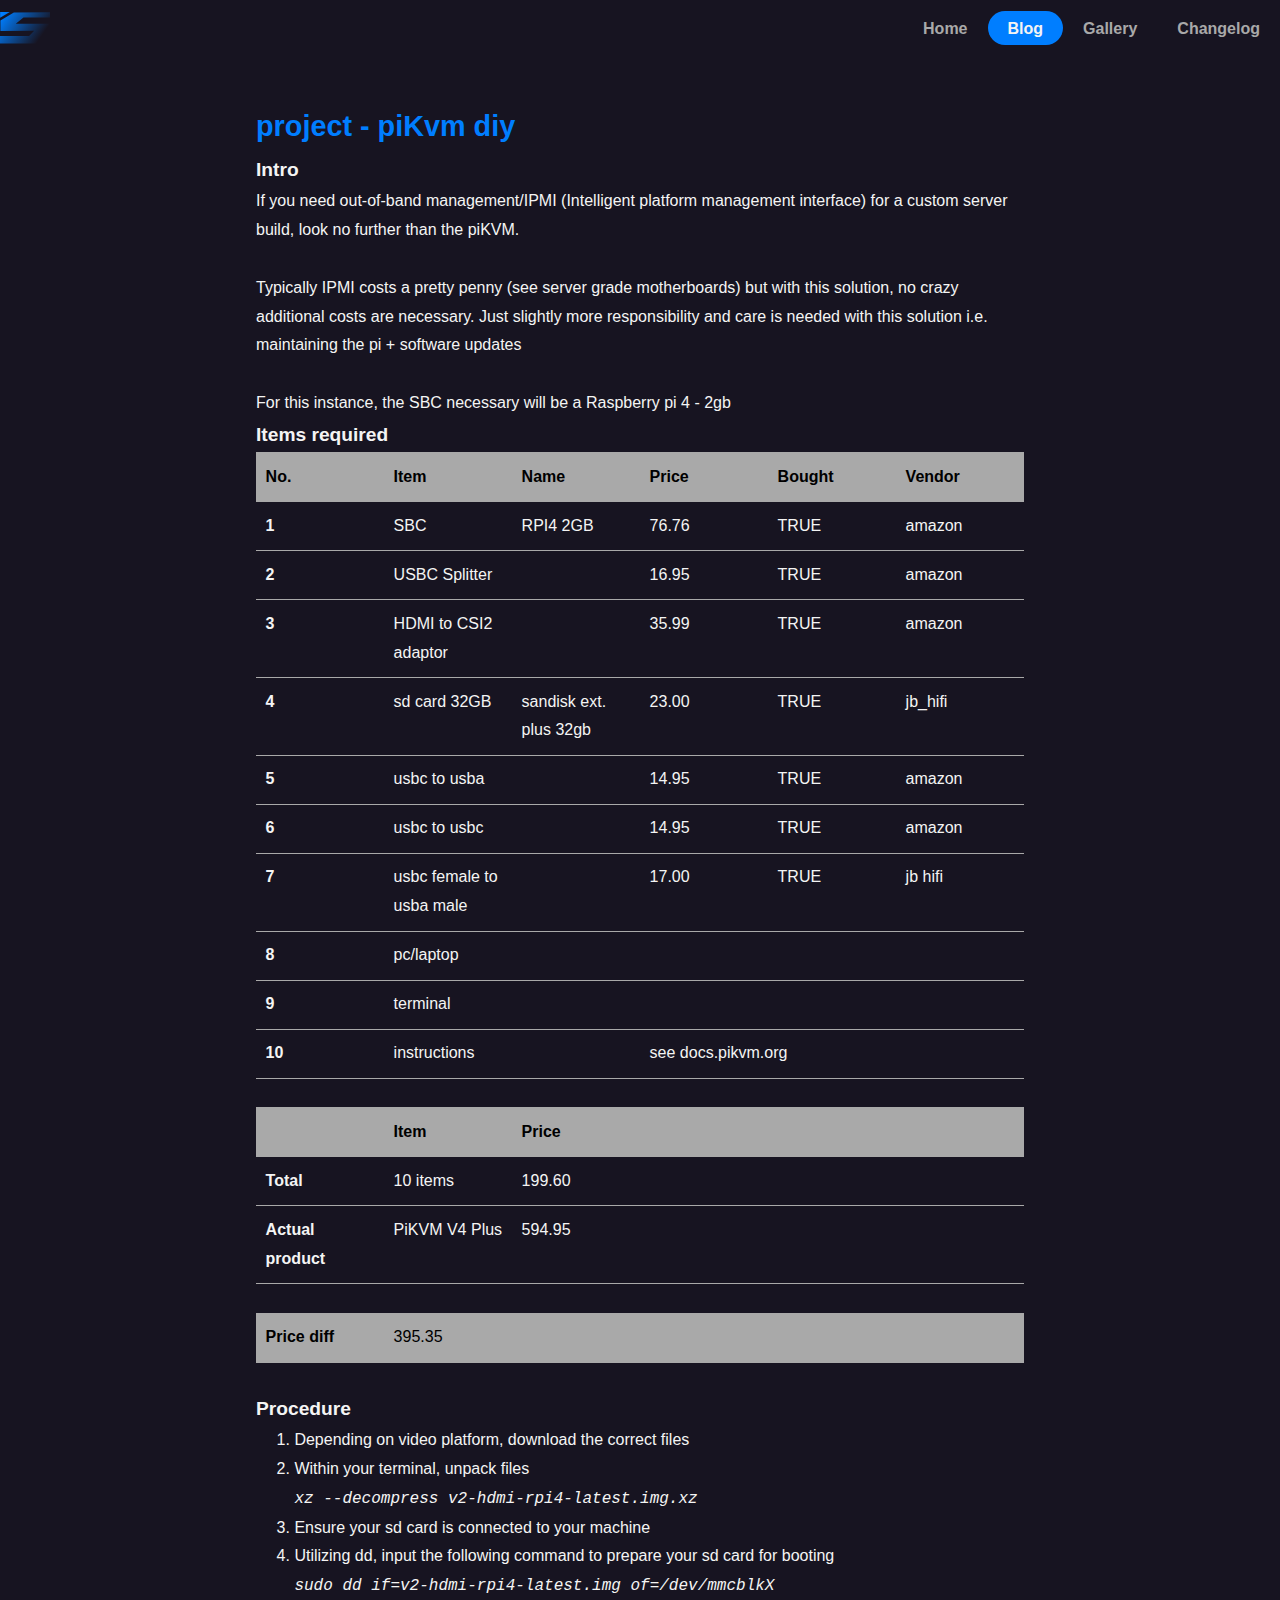
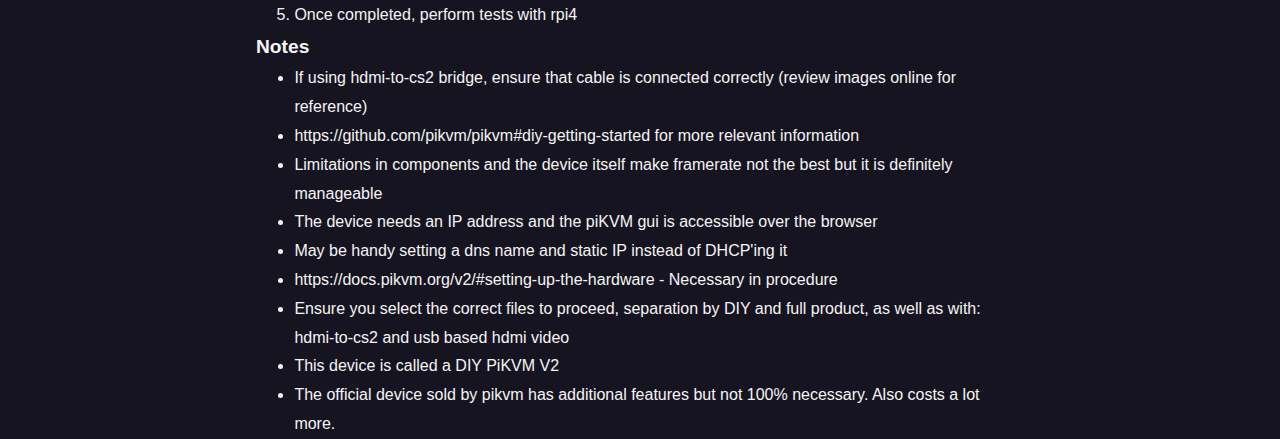
<file: articles/piKvm_diy.html>
<!DOCTYPE html>
<html lang=en>
	<head>
		<meta charset="utf-8">
		<meta name="viewport" content="width=device-width, initial-scale=1.0">
		<!--<meta http-equiv="Content-Security-Policy" content="default-src 'self'">--> <!--BREAKS EVERYTHING-->
		<meta name="theme-color" content="#007eff">
		<meta name="rating" content="General">
		<meta name="subject" content="pikvm project article">
		<meta name="description" content="Displays blog article titled 'pikvm project'">
		<meta name="robots" content="index,follow">
		<meta name="googlebot" content="index,follow">
		<title>Blog - Snopoint</title>
		<link rel="stylesheet" href="../styles/styles.css">
		<link rel="stylesheet" href="https://cdnjs.cloudflare.com/ajax/libs/font-awesome/6.7.2/css/all.min.css">
		<link rel="icon" type="image/x-icon" href="../images/logos/favicon.ico">
	</head>
	<body>
	<div class="wrapper">
		<header>
			<nav>
			<div class="headerflex">
				<div class="navleft">
					<img src="../ideas/logos/drawing_outline_removed.svg" width="50px">
					<!--<img src="ideas/fonts/snopoint_logo_4.png" width="100px">-->
				</div>
				<div class="navmobcont">
					<div id=mobilenav>
						<div id="mobilelogo">
							<img src="../ideas/logos/drawing_outline_removed.svg" width="50px">
							<a href="javascript:void(0);" class="icon" onclick="myFunction()">
								<!--<i class="fa-solid fa-bars"></i>-->Menu</a>
						</div>
						<div id="navlinks">
							<a href="https://snopoint.com">Home</a>
							<a href="/blog" class="current">Blog</a>
							<a href="/gallery">Gallery</a>
							<a href="/changelog">Changelog</a>
						</div>
					</div>
				</div>
				<div class="navright">
					<ul>
						<li><a href="/index">Home</a></li>
						<li><a href="/blog" class="active">Blog</a></li>
						<li><a href="/gallery">Gallery</a></li>
						<li><a href="/changelog">Changelog</a></li>
						<!--<li><a href="mailto:kaolininduce@gmail.com"><i class="fa-solid fa-envelope"></i></a></li>-->
					</ul>
				</div>
			</div>
			</nav>
		</header>
		<main>
			<article>
			<section class="blogcont">
				<div class="articlemain">
<h2>project - piKvm diy</h2>

<h3>Intro</h3>
If you need out-of-band management/IPMI (Intelligent platform management interface) for a custom server build, look no further than the piKVM.
<br>
<br>
Typically IPMI costs a pretty penny (see server grade motherboards) but with this solution, no crazy additional costs are necessary. Just slightly more responsibility and care is needed with this solution i.e. maintaining the pi + software updates
<br>
<br>
For this instance, the SBC necessary will be a Raspberry pi 4 - 2gb


<h3>Items required</h3>
<table>
<tr>
	<th>No.</th>
	<th>Item</th>
	<th>Name</th>
	<th>Price</th>
	<th>Bought</th>
	<th>Vendor</th>
</tr>
<tr>
	<th>1</th>
	<td>SBC</td>
	<td>RPI4 2GB</td>
	<td>76.76</td>
	<td>TRUE</td>
	<td>amazon</td>
</tr>
<tr>
	<th>2</th>
	<td>USBC Splitter</td>
	<td></td>
	<td>16.95</td>
	<td>TRUE</td>
	<td>amazon</td>
</tr>
<tr>
	<th>3</th>
	<td>HDMI to CSI2 adaptor</td>
	<td></td>
	<td>35.99</td>
	<td>TRUE</td>
	<td>amazon</td>
</tr>
<tr>
	<th>4</th>
	<td>sd card 32GB</td>
	<td>sandisk ext. plus 32gb</td>
	<td>23.00</td>
	<td>TRUE</td>
	<td>jb_hifi</td>
</tr>
<tr>
	<th>5</th>
	<td>usbc to usba</td>
	<td></td>
	<td>14.95</td>
	<td>TRUE</td>
	<td>amazon</td>
</tr>
<tr>
	<th>6</th>
	<td>usbc to usbc</td>
	<td></td>
	<td>14.95</td>
	<td>TRUE</td>
	<td>amazon</td>
</tr>
<tr>
	<th>7</th>
	<td>usbc female to usba male</td>
	<td></td>
	<td>17.00</td>
	<td>TRUE</td>
	<td>jb hifi</td>
</tr>
<tr>
	<th>8</th>
	<td colspan="5">pc/laptop</td>
</tr>
<tr>
	<th>9</th>
	<td colspan="5">terminal</td>
</tr>
<tr>
	<th>10</th>
	<td colspan="2">instructions</td>
	<td colspan="3">see docs.pikvm.org</td>
</tr>
</table>
<br>
<table>
<tr>
	<th></th>
	<th>Item</th>
	<th colspan="4">Price</th>
</tr>
<tr>
	<th>Total</th>
	<td>10 items</td>
	<td colspan="4">199.60</td>           
</tr>
<tr>
	<th>Actual product</th>
	<td>PiKVM V4 Plus</td>
	<td colspan="4">594.95</td>           
</tr>
</table>
<br>
<table>
<tr>
	<th>Price diff</th>
	<td colspan="5">395.35</td>
</tr>
</table>
<br>
<h3>Procedure</h3>
<ol>
	<li>Depending on video platform, download the correct files</li>
	<li>Within your terminal, unpack files</li>
	<code>xz --decompress v2-hdmi-rpi4-latest.img.xz</code>
	<li>Ensure your sd card is connected to your machine</li>
	<li>Utilizing dd, input the following command to prepare your sd card for booting</li>
	<code>sudo dd if=v2-hdmi-rpi4-latest.img of=/dev/mmcblkX</code>
	<li>Once completed, perform tests with rpi4</li>
</ol>
<h3>Notes</h3>
<ul>
	<li>If using hdmi-to-cs2 bridge, ensure that cable is connected correctly (review images online for reference)</li>
	<li>https://github.com/pikvm/pikvm#diy-getting-started for more relevant information</li>
	<li>Limitations in components and the device itself make framerate not the best but it is definitely manageable</li>
	<li>The device needs an IP address and the piKVM gui is accessible over the browser</li>
	<li>May be handy setting a dns name and static IP instead of DHCP'ing it</li>
	<li>https://docs.pikvm.org/v2/#setting-up-the-hardware - Necessary in procedure</li>
	<li>Ensure you select the correct files to proceed, separation by DIY and full product, as well as with: hdmi-to-cs2 and usb based hdmi video</li>
	<li> This device is called a DIY PiKVM V2</li>
	<li>The official device sold by pikvm has additional features but not 100% necessary. Also costs a lot more.</li>
</ul>
				</div>
			</section>
			</article>
		</main>
	</div>
	<script>
	function myFunction() { 
	  var x = document.getElementById("navlinks"); 
	  if (x.style.display === "block") { 
	    x.style.display = "none"; 
	    } else { 
	    x.style.display = "block"; 
	  } 
	}
	</script>
	</body>
</html>
</file>
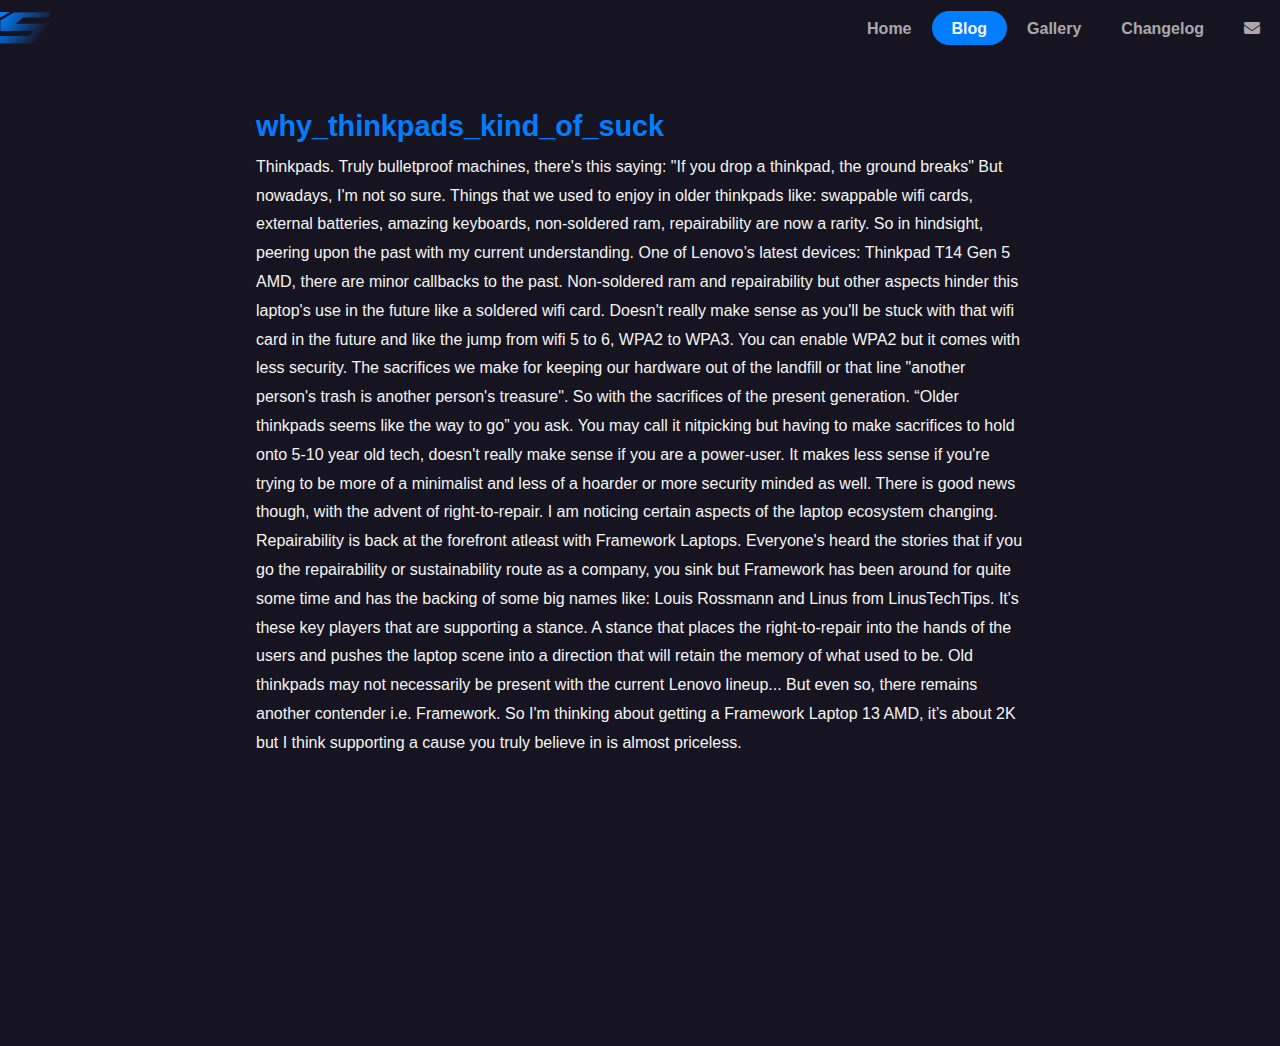
<file: articles/why_old_thinkpads_kind_of_suck.html>
<html lang=en>
	<head>
		<meta charset="UTF-8">
		<meta name="viewport" content="width=device-width, initial-scale=1.0">
		<title>Blog - Snopoint</title>
		<link rel="stylesheet" href="../styles/styles.css">
		<link rel="stylesheet" href="https://cdnjs.cloudflare.com/ajax/libs/font-awesome/6.7.2/css/all.min.css">
		<link rel="icon" type="image/x-icon" href="../images/logos/favicon.ico">
	</head>
	<body>
	<div class="wrapper">
		<header>
			<nav aria-label="primary menu">
			<div class="headerflex">
				<div class="navleft">
					<img src="../ideas/logos/drawing_outline_removed.svg" width="50px">
					<!--<img src="ideas/fonts/snopoint_logo_4.png" width="100px">-->
				</div>
				<div class="navmobcont">
					<div id=mobilenav>
						<div id="mobilelogo">
							<img src="../ideas/logos/drawing_outline_removed.svg" width="50px">
							<a href="javascript:void(0);" class="icon" onclick="myFunction()">
								<!--<i class="fa-solid fa-bars"></i>-->Menu</a>
						</div>
						<div id="navlinks">
							<a href="/index">Home</a>
							<a href="/blog" class="current" aria-current="current">Blog</a>
							<a href="/gallery">Gallery</a>
							<a href="/changelog">Changelog</a>
						</div>
					</div>
				</div>
				<div class="navright">
					<ul>
						<li><a href="/index">Home</a></li>
						<li><a href="/blog" class=active aria-current="current">Blog</a></li>
						<li><a href="/gallery">Gallery</a></li>
						<li><a href="/changelog">Changelog</a></li>
						<li><a href="mailto:kaolininduce@gmail.com"><i class="fa-solid fa-envelope"></i></a></li>
					</ul>
				</div>
			</div>
			</nav>
		</header>
		<main>
			<article>
			<section class="blogcont">
				<div class="blogmain">
<h2>why_thinkpads_kind_of_suck</h2>

Thinkpads. Truly bulletproof machines, there's this saying:

"If you drop a thinkpad, the ground breaks"

But nowadays, I'm not so sure. Things that we used to enjoy in older thinkpads like: swappable wifi cards, external batteries, amazing keyboards, non-soldered ram, repairability are now a rarity.

So in hindsight, peering upon the past with my current understanding. One of Lenovo’s latest devices: Thinkpad T14 Gen 5 AMD, there are minor callbacks to the past. Non-soldered ram and repairability but other aspects hinder this laptop's use in the future like a soldered wifi card. Doesn't really make sense as you'll be stuck with that wifi card in the future and like the jump from wifi 5 to 6, WPA2 to WPA3. You can enable WPA2 but it comes with less security. The sacrifices we make for keeping our hardware out of the landfill or that line "another person's trash is another person's treasure".

So with the sacrifices of the present generation. “Older thinkpads seems like the way to go” you ask. You may call it nitpicking but having to make sacrifices to hold onto 5-10 year old tech, doesn't really make sense if you are a power-user. It makes less sense if you're trying to be more of a minimalist and less of a hoarder or more security minded as well.

There is good news though, with the advent of right-to-repair. I am noticing certain aspects of the laptop ecosystem changing. Repairability is back at the forefront atleast with Framework Laptops. Everyone's heard the stories that if you go the repairability or sustainability route as a company, you sink but Framework has been around for quite some time and has the backing of some big names like: Louis Rossmann and Linus from LinusTechTips.

It's these key players that are supporting a stance. A stance that places the right-to-repair into the hands of the users and pushes the laptop scene into a direction that will retain the memory of what used to be. Old thinkpads may not necessarily be present with the current Lenovo lineup... But even so, there remains another contender i.e. Framework.

So I'm thinking about getting a Framework Laptop 13 AMD, it’s about 2K but I think supporting a cause you truly believe in is almost priceless.				</div>
			</section>
			</article>
		</main>
	</div>
	<script>
	function myFunction() { 
	  var x = document.getElementById("navlinks"); 
	  if (x.style.display === "block") { 
	    x.style.display = "none"; 
	    } else { 
	    x.style.display = "block"; 
	  } 
	}
	</script>
	</body>
</html>
</file>
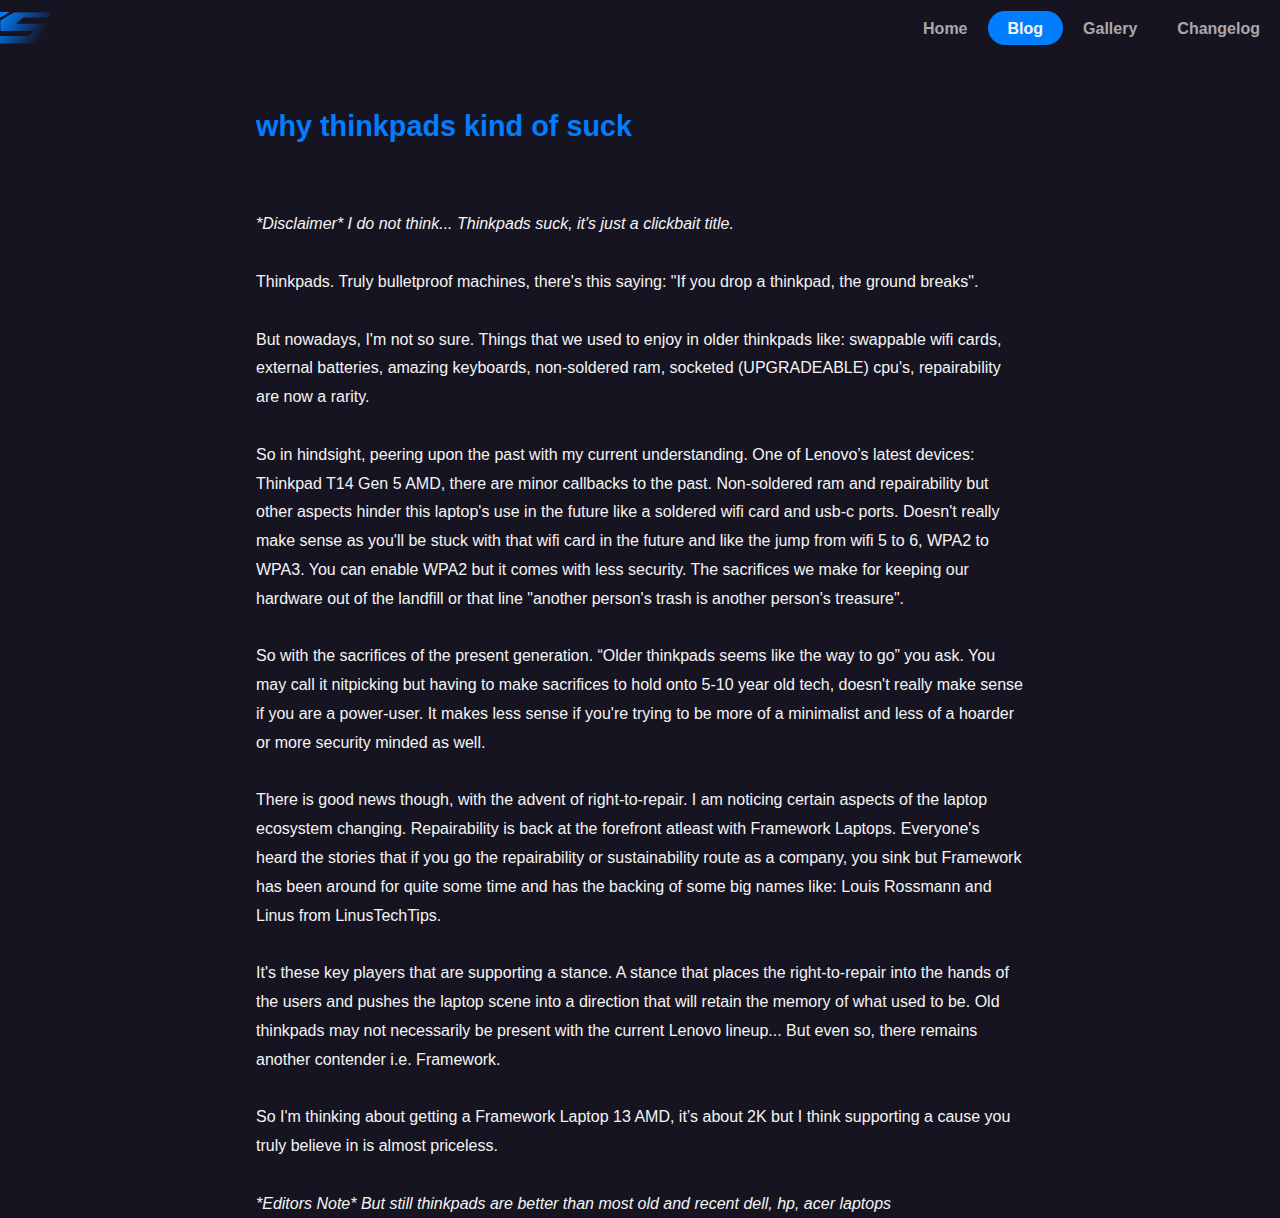
<file: articles/why_thinkpads_kind_of_suck.html>
<!DOCTYPE html>
<html lang=en>
	<head>
		<meta charset="utf-8">
		<meta name="viewport" content="width=device-width, initial-scale=1.0">
		<!--<meta http-equiv="Content-Security-Policy" content="default-src 'self'">--> <!--BREAKS EVERYTHING-->
		<meta name="theme-color" content="#007eff">
		<meta name="rating" content="General">
		<meta name="subject" content="why thinkpads kind of suck article">
		<meta name="description" content="Displays blog article titled 'why thinkpads kind of suck'">
		<meta name="robots" content="noindex">
		<meta name="googlebot" content="noindex">
		<title>Blog - Snopoint</title>
		<link rel="stylesheet" href="../styles/styles.css">
		<link rel="stylesheet" href="https://cdnjs.cloudflare.com/ajax/libs/font-awesome/6.7.2/css/all.min.css">
		<link rel="icon" type="image/x-icon" href="../images/logos/favicon.ico">
	</head>
	<body>
	<div class="wrapper">
		<header>
			<nav>
			<div class="headerflex">
				<div class="navleft">
					<img src="../ideas/logos/drawing_outline_removed.svg" width="50px">
					<!--<img src="ideas/fonts/snopoint_logo_4.png" width="100px">-->
				</div>
				<div class="navmobcont">
					<div id=mobilenav>
						<div id="mobilelogo">
							<img src="../ideas/logos/drawing_outline_removed.svg" width="50px">
							<a href="javascript:void(0);" class="icon" onclick="myFunction()">
								<!--<i class="fa-solid fa-bars"></i>-->Menu</a>
						</div>
						<div id="navlinks">
							<a href="https://snopoint.com">Home</a>
							<a href="/blog" class="current">Blog</a>
							<a href="/gallery">Gallery</a>
							<a href="/changelog">Changelog</a>
						</div>
					</div>
				</div>
				<div class="navright">
					<ul>
						<li><a href="/index">Home</a></li>
						<li><a href="/blog" class="active">Blog</a></li>
						<li><a href="/gallery">Gallery</a></li>
						<li><a href="/changelog">Changelog</a></li>
						<!--<li><a href="mailto:kaolininduce@gmail.com"><i class="fa-solid fa-envelope"></i></a></li>-->
					</ul>
				</div>
			</div>
			</nav>
		</header>
		<main>
			<article>
			<section class="blogcont">
				<div class="articlemain">
<h2>why thinkpads kind of suck</h2>
<br>
<br>
<i>*Disclaimer* I do not think... Thinkpads suck, it's just a clickbait title.</i>
<br>
<br>
Thinkpads. Truly bulletproof machines, there's this saying: "If you drop a thinkpad, the ground breaks".
<br>
<br>
But nowadays, I'm not so sure. Things that we used to enjoy in older thinkpads like: swappable wifi cards, external batteries, amazing keyboards, non-soldered ram, socketed (UPGRADEABLE) cpu's, repairability are now a rarity.
<br>
<br>
So in hindsight, peering upon the past with my current understanding. One of Lenovo’s latest devices: Thinkpad T14 Gen 5 AMD, there are minor callbacks to the past. Non-soldered ram and repairability but other aspects hinder this laptop's use in the future like a soldered wifi card and usb-c ports. Doesn't really make sense as you'll be stuck with that wifi card in the future and like the jump from wifi 5 to 6, WPA2 to WPA3. You can enable WPA2 but it comes with less security. The sacrifices we make for keeping our hardware out of the landfill or that line "another person's trash is another person's treasure".
<br>
<br>
So with the sacrifices of the present generation. “Older thinkpads seems like the way to go” you ask. You may call it nitpicking but having to make sacrifices to hold onto 5-10 year old tech, doesn't really make sense if you are a power-user. It makes less sense if you're trying to be more of a minimalist and less of a hoarder or more security minded as well.
<br>
<br>
There is good news though, with the advent of right-to-repair. I am noticing certain aspects of the laptop ecosystem changing. Repairability is back at the forefront atleast with Framework Laptops. Everyone's heard the stories that if you go the repairability or sustainability route as a company, you sink but Framework has been around for quite some time and has the backing of some big names like: Louis Rossmann and Linus from LinusTechTips.
<br>
<br>
It's these key players that are supporting a stance. A stance that places the right-to-repair into the hands of the users and pushes the laptop scene into a direction that will retain the memory of what used to be. Old thinkpads may not necessarily be present with the current Lenovo lineup... But even so, there remains another contender i.e. Framework.
<br>
<br>
So I'm thinking about getting a Framework Laptop 13 AMD, it’s about 2K but I think supporting a cause you truly believe in is almost priceless.						
<br>
<br>
<i>*Editors Note* But still thinkpads are better than most old and recent dell, hp, acer laptops</i>
				</div>
			</section>
			</article>
		</main>
	</div>
	<script>
	function myFunction() { 
	  var x = document.getElementById("navlinks"); 
	  if (x.style.display === "block") { 
	    x.style.display = "none"; 
	    } else { 
	    x.style.display = "block"; 
	  } 
	}
	</script>
	</body>
</html>
</file>
<file: styles/styles.css>
﻿/* styles.css */

html {
	font-size: 16px;
	overflow-x: hidden;
}

* {
	margin: 0;
	padding: 0;
	border: 0;
	vertical-align: baseline;
	background: transparent;
	font-family: sans-serif, monospace;
	font-size: 1rem;
}

body {
	background-color: #171421;
	color: #f4f4f4;
	line-height: 1.628;
}

.wrapper {
	/*margin: 0 25% 0 25%;*/
}

.headerflex {
	display: flex;
	flex-wrap: wrap;
	justify-content: space-between;
	align-items: center;
	height: 56px;
}

h1 {
	font-size: 3rem;
	color: #f4f4f4;
}

h2 {
	font-size: 1.8rem;
	color: #007eff;
}

h3 {
	font-size: 1.2rem;
}

hr {
	width: 100%;
	display: block;
	margin-top: 0.5em;
	margin-bottom: 0.5em;
	margin-left: auto;
	margin-right: auto;
	border-style: inset;
	border-width: 1px;
}

code {
	padding: 0.75%;
	font-style: italic;
	font-family: courier new, monospace;
	padding-left: 5%;
}

.headerflex .icon {
	display: none;
}

/* nav bar in all its glory */

nav {
	width: 100%;
}

nav .navmobcont {
	display: none;
}

nav .active {
	color: #f4f4f4;
	background-color: #007eff;
	border-radius: 30px;
}

nav ul {
	padding: 0;
	display: flex;
	justify-content: flex-end;
	align-items: center;
}

nav ul li {
	list-style-type: none;
	display: inline;
	font-weight: bold;
}

/*nav ul li:last-child a {
	color: #f4f4f4;
	border-radius: 2%;
}

nav ul li:last-child a:hover:not(.active) {
	color: #f4f4f4;
	transition: color 0.5s ease-out;
}*/

nav ul li a {
	color: #a9a9a9;
	text-decoration: none;
	padding: 8.5px 20px;
	border-radius: 30px;
}

nav ul a:hover {
	background-color: #a9a9a9;
	color: #000;
	transition: background, color 0.5s ease-out, box-shadow 0.5s ease-out;
}

nav .navright a:hover, a:active .active {
	color: #000;
	background-color: #007eff;
}

nav .navleft {
	text-align: center;
	line-height: 0; /* required for maintaining nav */
}

nav .navright {
	line-height: 0; /* required for maintaining nav */
}

nav .navright a:hover:not(.active) {
	color: #000;
	background-color: #f4f4f4;
}

@media screen and (max-width: 1100px) {
	.wrapper {
		margin: 0;
	}	
}

/* main section */

main {
	display: flex;
	flex-wrap: wrap;
	align-self: auto;
	align-content: normal;
	flex-direction: column;
}

.maincont {
	margin: 0 20% 0 20%;
	display: flex;
	flex-direction: column;
	flex-wrap: wrap;
	align-self: auto;
	align-content: normal;
	line-height: 1.8;
	padding-top: 5vh;
	padding-bottom: 5vh;
}

.maincont a.email {
	text-decoration: none;
	color: #545454;
}

.maincont a.email:hover {
	text-decoration: none;
	color: #007eff;
}

/* hero section */

.herosection {
	display: flex;
	flex-wrap: wrap;
	flex-direction: column;
}

.herologo {
	
	background-repeat: no-repeat;
	width: 100%;
	background-size: cover;
}

.herotext {
	color: #f4f4f4;
	position: absolute;
	top: 20vh;
	left: 5vw;
	line-height: 1.7;
}

.herologomob {
	display: block;
}

.herologomobalt {
	font-size: 4.5rem;
	background: linear-gradient(to right, #007eff, #f4f4f4, #f4f4f4);
	-webkit-background-clip: text;
	-webkit-text-fill-color: transparent;

}	

.heroimage {
	display: flex;
	flex-wrap: wrap;
	flex-direction: column;
	background-image: url('/images/hero_image_4_final_lossless.webp');
	background-repeat: no-repeat;
	/*background-image: linear-gradient(90deg,#171421 0%,#171421 35%,#077eff 100%);*/
	width: auto;
	height: 100vh;
	background-size: cover;
}

.herosection .herotext .contact a {
	text-decoration: none;
	color: #f4f4f4;
	background: #007eff;
	padding: 14px 16px;
	border-radius: 30px;
	font-weight: bold;
}

.herosection .herotext .contact a:hover {
	color: #000;
	transition: color, 0.5s ease-out, box-shadow 0.5s ease-out;

}

.herotext p {
	padding-top: 5%;
}

/* blog divs */

.blogcont {
	margin: 0 20% 0 20%;
	display: flex;
	flex-direction: column;
	flex-wrap: wrap;
	align-self: auto;
	align-content: normal;
	line-height: 1.8;
	padding-top: 5vh;
	padding-bottom: 5vh;
	height: 100vh;
}

.blogmain li a {
	text-decoration: none;
	color: #33bbff;
	margin: 0% 0% 0% 5%;
}

.blogmain li {
	list-style-type: none;
}

.articlemain li {
	margin-left: 5%;
}

.articlemain table {
	width: 100%;
	border-collapse: collapse;
	table-layout: fixed;
}

.articlemain tr {
	padding-top: 5px;
	border-top: 1px solid #a9a9a9;
	border-bottom: 1px solid #a9a9a9;
}

.articlemain table tr:nth-child(1) {
	background-color: #a9a9a9;
	color: #000;
}

.articlemain th {
	text-align: left;
}

.articlemain tr,th,td {
	padding: 1.25%;
}

.articlemain tr:hover {
	background-color: #171432;
}

/* gallery divs */

.gallerygrid {
	/*margin: 5%;*/
}

.gallerygrid h2 {
	margin-left: 10%;
}

.gallerygrid img {
	width: 80%;
	max-width: 100%;
	padding: 2% 0% 2% 10%; /* t r b l */
}

.gallerygrid img:hover {
	/*transform: scale(1.2);*/
}

/* changelog divs */

.clcont {
	margin: 0% 20% 0 20%;
	padding-top: 5vh;
	padding-bottom: 5vh;
}

main .clmain ul li {
	list-style-type: disc;
}

main .clmain ul {
	padding-left: 5%;
}

.collapsible {
	/*background-color: #545454;*/
	color: #f4f4f4;
	cursor: pointer;
	padding: 18px;
	width: 100%;
	border-bottom: 2px solid #545454;
	text-align: left;
	outline: none;
	font-size: 1.2em;
	font-weight: bold;
}

.active, collapsible {
	/*background-color: #007eff;*/
}

.collapsible:after {
	content: '\002B';
	color: #f4f4f4;
	font-weight: bold;
	float: right;
	margin-left: 5px;
}

.collapsible.active:after {
	content: "\2212";
}

.content {
	padding: 2.5vh 2.5vw;
	display: none;
	overflow: hidden;
}


/* footer */

.footermain {
	background-color: #007eff;
	padding: 5vh 5vh;
	vertical-align: middle;
	text-align: center;
	font-size: 1rem;
	width: auto;
}

footer a {
	padding: 10px;
	text-decoration: none;
	color: #a9a9a9;
}

footer a:hover {
	color: #000;
	transition: color, 0.5s ease-out, box-shadow 0.5s ease-out;
}

/* resizing options */

@media screen and (max-width: 600px) {	
	.headerflex {
		margin: 0;
		line-height: 0;
		padding: 0;
		top: 0;
		left: 0;
		right: 0;
		width: 100%;
		z-index: 99;
		background-color: #171421;
		position: fixed;
	}

	nav .navmobcont a.icon {
		background: #007eff;
		display: block;
		right: 0;
		top: 0;
		color: #f4f4f4;
		height: auto;
		width: 14vw;
		position: absolute;
		padding: 10px 10px;
		border-radius: 30px;
		margin: 1.25% 2.5% 0% 0%;
		line-height: 25px;
		text-align: center;
		vertical-align: middle;
	}

	nav .navleft {
		display: none;
	}

	nav .navright {
		display: none;
	}

	nav .navmobcont {
		display: block;
		height: 6.5vh;
		width: 100vw;
		color: #f4f4f4;
		line-height: 0;
	}
	
	#navlinks {
		display: none;
		line-height: 1.628;
		height: 100vh;
		overflow-y: hidden;
		bottom: 0;
		top: 6.5vh;
		left: 0;
		right: 0;
		position: fixed;
		background-color: #171421;
		z-index: 99;
	}

	nav #mobilelogo {
		width: auto;
		padding: 10px 10px;
		top: 0;
		left: 0;
		margin: 0.5% 2.5% 0% 0%;
	}

	nav #mobilenav {
		line-height: 0;
		height: 100%;
		width: 100%;
		margin: auto;
		overflow: hidden;
		position: relative;
	}

	nav .current {
		background-color: #007eff;
		color: #f4f4f4;
	}

	nav a {
		display: block;
		text-decoration: none;
		padding: 14px 16px;
		color: #a9a9a9;
		font-weight: bold;
	}

	nav #mobilenav a:hover a:not(a.icon) {
		background: #ddd;
		color: #000;
	}
	
	nav #mobilenav a:visited {
		color: #f4f4f4;
	}

	nav #mobilenav a:hover:not(.current)a:not(a.icon) {
		background-color: #f4f4f4;
		color: #000;
	}

	nav #mobilenav a:hover, a:active .current {
		background-color: #a9a9a9;
		color: #000;
	}

	nav #mobilenav a:hover, a:active .icon {
		background-color: #007eff;
		color: #f4f4f4;
	}

	.herologo {
		display: block;
		background-size: contain;
	}

	.herologomob {
		display: block;
	}

	.herologomobalt {
		background: linear-gradient(to right, #007eff, #f4f4f4);
		-webkit-background-clip: text;
		-webkit-text-fill-color: transparent;
	}	
	.herosection .herotext .contact a:hover {
		background-color: #007eff;
		color: #f4f4f4;
	}

	.herotext {
		top: 18vh;
		line-height: 2;
	}

	/*.herotext h2 {
		font-size: 1rem;	
	}*/

	.herotext h3 {
		font-size: 1rem;
	}

	.herotext p {
		padding-top: 2vh;
	}

	/*.herosection .herotext .contact a {
		font-size: 0.75rem;
		padding: 8px 10px;
	}*/

	.maincont {
		margin: 5%;
	}

	.clcont {
		margin: 5%;
		padding-top: 5vh;
		padding-bottom: 5vh;
	}

	.blogcont {
		margin: 5%;
		padding-top: 5vh;
		padding-bottom: 5vh;
	}
	
	.articlemain tr:hover {
		color: #f4f4f4;
		background-color: #171421; 
}
	.gallerygrid {
		margin: 5%;
		padding-top: 5vh;
		padding-bottom: 5vh;
	}

	.gallerygrid h2 {
		margin: 0;
	}

	.gallerygrid img {
		margin: 0;
		width: 100%;
		max-width: 100%;
		padding: 5% 0% 0% 0%;
	}

	.gallerygrid img:hover {
		/*transform: scale(1.0);*/
	}
}
</file>
